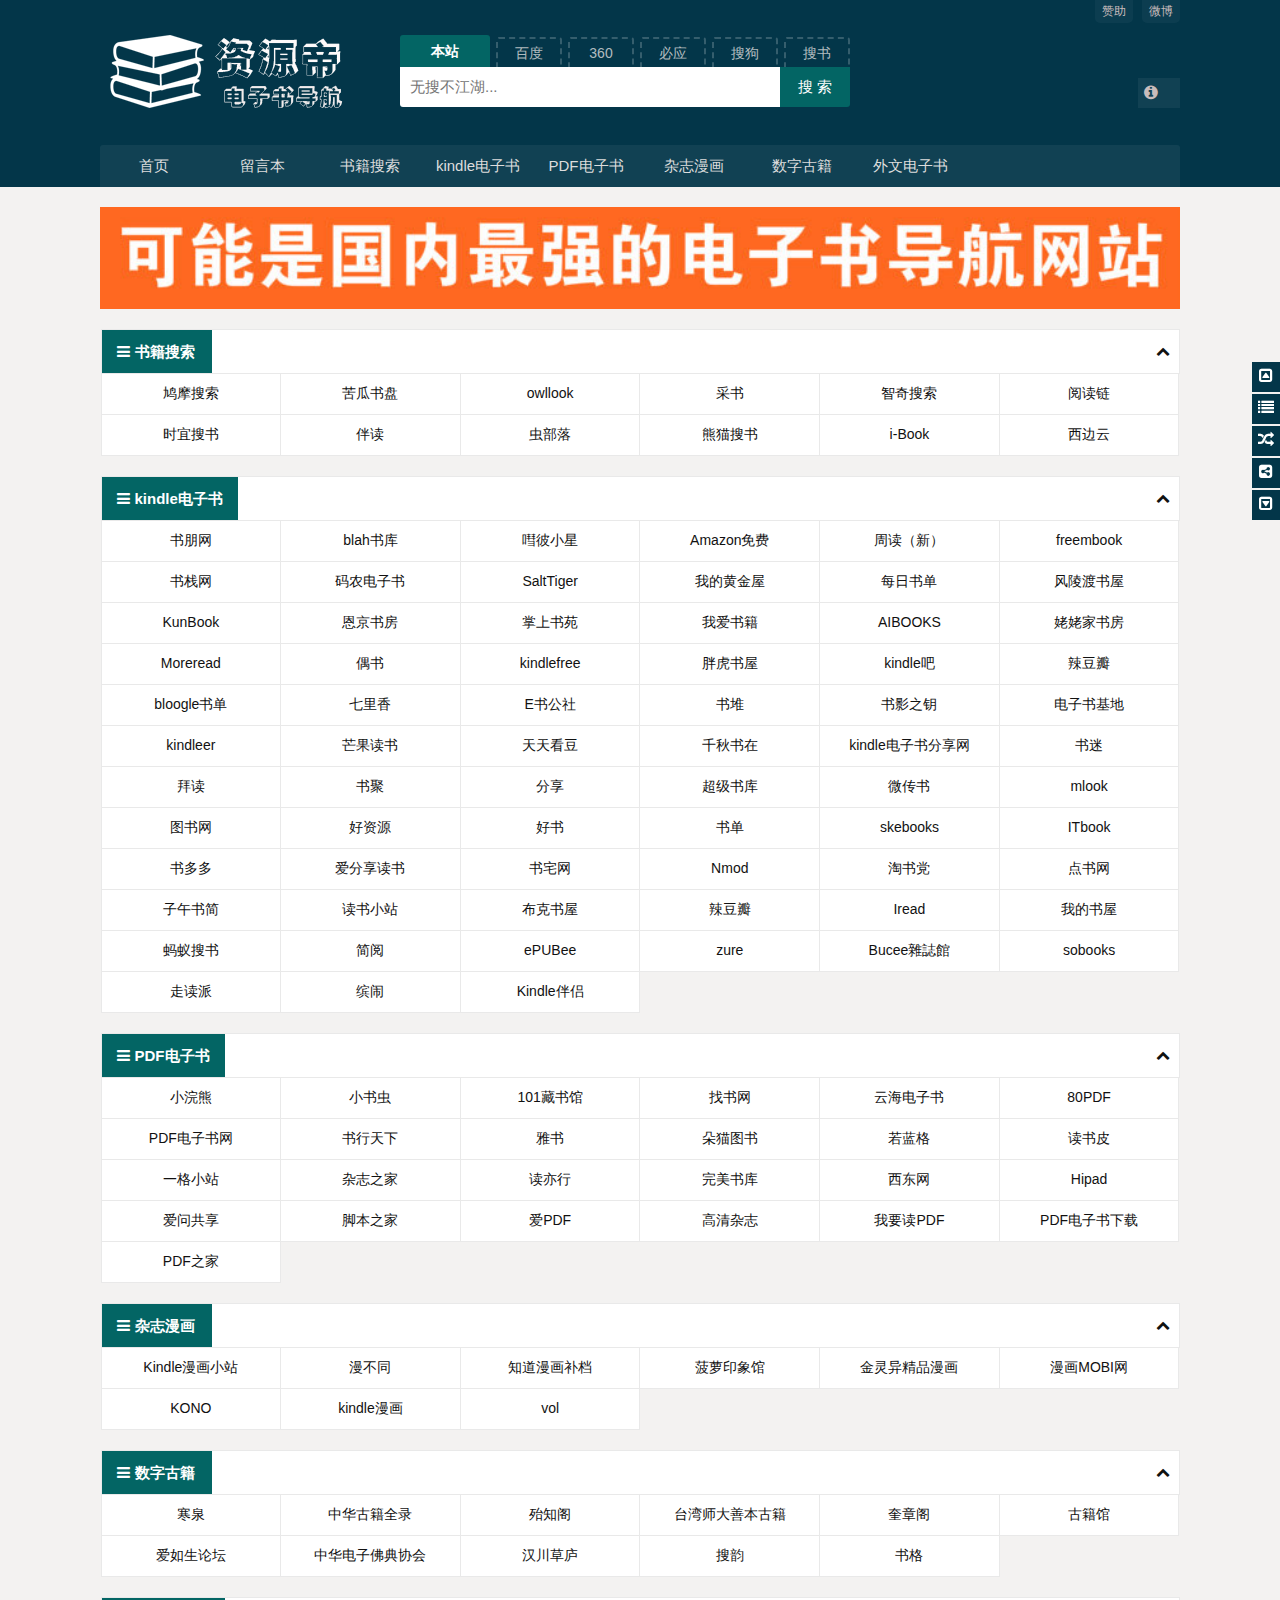
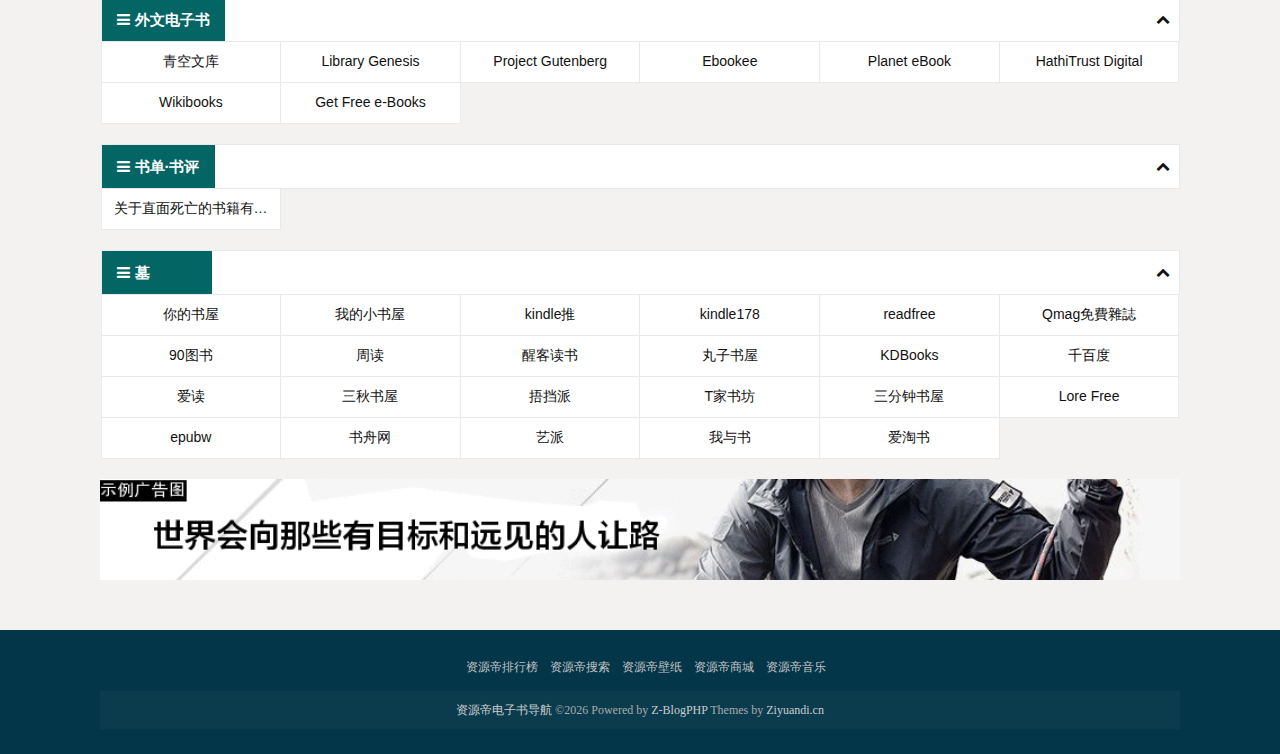
<file: BookSearchCollect/index.html>
<!DOCTYPE html>
<html lang="zh-Hans">
<head>
	<meta http-equiv="Content-Type" content="text/html;charset=utf-8">
	<meta http-equiv="Content-Language" content="zh-CN">
	<meta name="viewport" content="width=device-width,initial-scale=1,maximum-scale=1">
	<title>资源帝电子书导航_在这里发现更多好书...</title>
	<meta name="Keywords" content="电子书,kindle电子书,找书,搜书,文档搜索,开源电子书,免费电子书">
	<meta name="description" content="在这里发现更多好书...">
	<link rel="stylesheet" rev="stylesheet" href="static/css/main.css" type="text/css">
	<link rel="stylesheet" href="static/css/font-awesome.min.css" type="text/css">
	<script src="static/js/jquery-1.8.3.min.js" type="text/javascript"></script>
	<script src="static/js/zblogphp.js" type="text/javascript"></script>
	<script src="static/js/c_html_js_add.js" type="text/javascript"></script>
<link href="static/css/uptop.css" rel="stylesheet" type="text/css" />

	<link rel="alternate" type="application/rss+xml" href="http://shu.ziyuandi.cn/feed.php" title="资源帝电子书导航">
	<style type="text/css">
	body{background:#F3F2F1}
	.ascbg,#top-box .serch-box .btns button.ascbg,.fixside>ul>li>a:hover,.pager a:hover,.pager>span{background:#036564;}
	.pager a:hover,.pager>span{border-color:#036564;}
	#top-box,#footer,.list-box .item li.cu a,.fixside li a{background:#033649}
	.list-box .item li.cu div{border-color:#033649;}
	.list-box .item li,.relist-box li{width:16.66666667%;}
	/* 隐藏主导航 */
/* .main-nav{display:none;} */
/* 隐藏手机端通栏广告 */
/* @media only screen and (max-width:480px){.wvshow{display:none;}} */
	</style>
</head>
<body>
    <div id="top-box">
        <div class="header wrap clearfix">
            <div class="logo"><a href="http://shu.ziyuandi.cn/" title="资源帝电子书导航"><img src="static/picture/202004131586788215863243.png" /></a></div>
	            <div class="serch-box">
                <div class="btns">
                    <button type="button" data-url="http://shu.ziyuandi.cn/search.php?q=" class="ascbg">本站</button>
                    <button type="button" data-url="https://www.baidu.com/s?tn=none&wd=">百度</button>
                    <button type="button" data-url="https://www.so.com/s?ls=none&q=">360</button>
                    <button type="button" data-url="https://cn.bing.com/search?from=none&q=">必应</button>
                    <button type="button" data-url="https://www.sogou.com/sogou?pid=none&query=">搜狗</button>
                    <button type="button" data-url="https://shuayouxi.cn/?s=">搜书</button>
                </div>
                <input type="text" placeholder="无搜不江湖..." id="serchwd" baiduSug="2" class="sint"><input type="button" value="搜 索" class="sbtn ascbg">
            </div>
	            <div class="header_rt">
                <div class="rtdiy"><a href="#">赞助</a><a href="#">微博</a></div>
                <div class="ftip"><span id="sitenav_from"></span><span id="j_date"></span></div>
                <div class="htt">
                	<div class="ico"><i class="fa fa-info-circle"></i></div>
	                <ul>
					                </ul>
                </div>
            </div>
            <div class="main-nav">
				<ul>
					<li class="navbar-item"><a href="http://shu.ziyuandi.cn/" title="">首页</a></li><li class="navbar-item"><a href="http://shu.ziyuandi.cn/2.html" title="">留言本</a></li><li class="navbar-item"><a href="http://shu.ziyuandi.cn/category-3.html" title="">书籍搜索</a></li><li class="navbar-item"><a href="http://shu.ziyuandi.cn/category-4.html" title="">kindle电子书</a></li><li class="navbar-item"><a href="http://shu.ziyuandi.cn/category-5.html" title="">PDF电子书</a></li><li class="navbar-item"><a href="http://shu.ziyuandi.cn/category-6.html" title="">杂志漫画</a></li><li class="navbar-item"><a href="http://shu.ziyuandi.cn/category-7.html" title="">数字古籍</a></li><li class="navbar-item"><a href="http://shu.ziyuandi.cn/category-8.html" title="">外文电子书</a></li>				</ul>
            </div>
		    		    <span class="sn_navico">fa-star|fa-star|fa-star</span>
		            </div>
    </div>    
                <div class="wvshow wrap">
        <a href="http://shu.ziyuandi.cn/" target="_blank"><img src="static/picture/64a30894gy1gf9hoyvolqj20nm028q50.jpg" width="1080" /></a>
    </div>
            <span class="sn_cmstii">fa-bars|fa-bars|fa-bars|fa-bars|fa-bars|fa-bars|fa-bars|fa-bars</span>
        <div class="index-content wrap">
            
     
        <div class="list-box list-index">
            <div class="hat">
                <h3 class="ti ascbg"><i class="fa fa-bars"></i><a href="http://shu.ziyuandi.cn/category-3.html" title="更多书籍搜索内容">书籍搜索</a></h3>
                <ul>
                </ul>
                <a href="javascript:;" class="arr"><i class="fa fa-chevron-up"></i></a>
            </div>
            <div class="item">
                <ul class="clearfix">
                                                                                            <li><a href="http://shu.ziyuandi.cn/post/17.html" onclick="javascript:SN_Go(String.fromCharCode(104,116,116,112,115,58,47,47,119,119,119,46,106,105,117,109,111,100,105,97,114,121,46,99,111,109,47))" target="_blank">鸠摩搜索</a><div>最好的电子书搜索引型</div></li>
                                                                        <li><a href="http://shu.ziyuandi.cn/post/16.html" onclick="javascript:SN_Go(String.fromCharCode(104,116,116,112,115,58,47,47,107,103,98,111,111,107,46,99,111,109,47))" target="_blank">​苦瓜书盘</a><div>6寸pdf及mobi格式电子书</div></li>
                                                                        <li><a href="http://shu.ziyuandi.cn/post/15.html" onclick="javascript:SN_Go(String.fromCharCode(104,116,116,112,115,58,47,47,119,119,119,46,111,119,108,108,111,111,107,46,110,101,116,47))" target="_blank">​owllook</a><div>小说搜索引擎</div></li>
                                                                        <li><a href="http://shu.ziyuandi.cn/post/14.html" onclick="javascript:SN_Go(String.fromCharCode(104,116,116,112,58,47,47,101,98,111,111,107,46,110,97,109,101,47))" target="_blank">采书</a><div>为用户提供kindle电子书的搜索服务。</div></li>
                                                                        <li><a href="http://shu.ziyuandi.cn/post/13.html" onclick="javascript:SN_Go(String.fromCharCode(104,116,116,112,115,58,47,47,119,119,119,46,122,113,98,111,111,107,46,116,111,112,47))" target="_blank">智奇搜索</a><div>电子书搜索引擎</div></li>
                                                                        <li><a href="http://shu.ziyuandi.cn/post/12.html" onclick="javascript:SN_Go(String.fromCharCode(104,116,116,112,115,58,47,47,119,119,119,46,121,117,101,100,117,46,112,114,111))" target="_blank">阅读链</a><div>电子书搜索下载站</div></li>
                                                                        <li><a href="http://shu.ziyuandi.cn/post/11.html" onclick="javascript:SN_Go(String.fromCharCode(104,116,116,112,58,47,47,119,119,119,46,115,104,105,121,105,100,105,97,114,121,46,99,111,109,47))" target="_blank">时宜搜书</a><div>超好用的电子书搜索引擎</div></li>
                                                                        <li><a href="http://shu.ziyuandi.cn/post/10.html" onclick="javascript:SN_Go(String.fromCharCode(104,116,116,112,115,58,47,47,119,119,119,46,98,97,110,100,117,98,111,111,107,46,99,111,109,47))" target="_blank">伴读</a><div>小清新电子书搜索引擎</div></li>
                                                                        <li><a href="http://shu.ziyuandi.cn/post/9.html" onclick="javascript:SN_Go(String.fromCharCode(104,116,116,112,115,58,47,47,101,98,111,111,107,46,99,104,111,110,103,98,117,108,117,111,46,99,111,109,47))" target="_blank">虫部落</a><div>集合了多个电子书搜索引擎</div></li>
                                                                        <li><a href="http://shu.ziyuandi.cn/post/8.html" onclick="javascript:SN_Go(String.fromCharCode(104,116,116,112,115,58,47,47,101,98,111,111,107,46,104,117,122,101,114,117,105,46,99,111,109,47,35,47))" target="_blank">熊猫搜书</a><div>主要是搜索网盘，无效来源多</div></li>
                                                                        <li><a href="http://shu.ziyuandi.cn/post/7.html" onclick="javascript:SN_Go(String.fromCharCode(104,116,116,112,115,58,47,47,98,111,111,107,46,116,115,116,114,115,46,109,101,47))" target="_blank">i-Book</a><div>好用的电子书搜索引擎</div></li>
                                                                        <li><a href="http://shu.ziyuandi.cn/post/6.html" onclick="javascript:SN_Go(String.fromCharCode(104,116,116,112,58,47,47,120,105,98,105,97,110,121,117,110,46,99,111,109,47,98,111,111,107,47))" target="_blank">西边云</a><div>不只是图书搜索</div></li>
                                        </ul>
            </div>
        </div>
     
        <div class="list-box list-index">
            <div class="hat">
                <h3 class="ti ascbg"><i class="fa fa-bars"></i><a href="http://shu.ziyuandi.cn/category-4.html" title="更多kindle电子书内容">kindle电子书</a></h3>
                <ul>
                </ul>
                <a href="javascript:;" class="arr"><i class="fa fa-chevron-up"></i></a>
            </div>
            <div class="item">
                <ul class="clearfix">
                                                                                            <li><a href="http://shu.ziyuandi.cn/post/149.html" onclick="javascript:SN_Go(String.fromCharCode(104,116,116,112,115,58,47,47,119,119,119,46,105,115,104,117,112,101,110,103,46,99,111,109,47))" target="_blank">书朋网</a><div>新站，书量不多</div></li>
                                                                        <li><a href="http://shu.ziyuandi.cn/post/148.html" onclick="javascript:SN_Go(String.fromCharCode(104,116,116,112,115,58,47,47,98,108,97,104,46,109,101,47))" target="_blank">blah书库</a><div>很有意思的小站</div></li>
                                                                        <li><a href="http://shu.ziyuandi.cn/post/147.html" onclick="javascript:SN_Go(String.fromCharCode(104,116,116,112,115,58,47,47,119,119,119,46,104,117,105,98,105,120,120,46,99,111,109,47))" target="_blank">嘒彼小星</a><div>之前的丸子书屋</div></li>
                                                                        <li><a href="http://shu.ziyuandi.cn/post/145.html" onclick="javascript:SN_Go(String.fromCharCode(104,116,116,112,115,58,47,47,119,119,119,46,97,109,97,122,111,110,46,99,110,47,75,105,110,100,108,101,37,67,51,37,65,53,37,67,50,37,56,53,37,67,50,37,56,68,37,67,51,37,65,56,37,67,50,37,66,52,37,67,50,37,66,57,37,67,51,37,65,55,37,67,50,37,57,52,37,67,50,37,66,53,37,67,51,37,65,53,37,67,50,37,65,68,37,67,50,37,57,48,37,67,51,37,65,52,37,67,50,37,66,57,37,67,50,37,65,54,47,98,47,114,101,102,61,115,97,95,109,101,110,117,95,107,105,110,100,108,101,95,108,51,95,98,49,49,54,49,55,53,48,55,49,63,105,101,61,85,84,70,56,38,110,111,100,101,61,49,49,54,49,55,53,48,55,49))" target="_blank">Amazon免费</a><div>亚马逊官方免费电子书</div></li>
                                                                        <li><a href="http://shu.ziyuandi.cn/post/143.html" onclick="javascript:SN_Go(String.fromCharCode(104,116,116,112,58,47,47,119,119,119,46,110,101,119,105,114,101,97,100,119,101,101,107,46,99,111,109,47))" target="_blank">周读（新）</a><div>周读得新站，需邀请码注册</div></li>
                                                                        <li><a href="http://shu.ziyuandi.cn/post/142.html" onclick="javascript:SN_Go(String.fromCharCode(104,116,116,112,115,58,47,47,102,114,101,101,109,98,111,111,107,46,99,111,109,47))" target="_blank">freembook</a><div>中、英、日、意、法十多万本图书免费下载</div></li>
                                                                        <li><a href="http://shu.ziyuandi.cn/post/141.html" onclick="javascript:SN_Go(String.fromCharCode(104,116,116,112,115,58,47,47,119,119,119,46,98,111,111,107,115,116,97,99,107,46,99,110,47))" target="_blank">书栈网</a><div>一个开源IT类书籍和文档分享站点</div></li>
                                                                        <li><a href="http://shu.ziyuandi.cn/post/140.html" onclick="javascript:SN_Go(String.fromCharCode(104,116,116,112,115,58,47,47,98,111,111,107,46,109,122,104,46,114,101,110,47))" target="_blank">码农电子书</a><div>计算机类电子书网站，书不多</div></li>
                                                                        <li><a href="http://shu.ziyuandi.cn/post/139.html" onclick="javascript:SN_Go(String.fromCharCode(104,116,116,112,115,58,47,47,115,97,108,116,116,105,103,101,114,46,99,111,109,47))" target="_blank">SaltTiger</a><div>每天一本编程书</div></li>
                                                                        <li><a href="http://shu.ziyuandi.cn/post/138.html" onclick="javascript:SN_Go(String.fromCharCode(104,116,116,112,58,47,47,103,111,108,100,114,111,111,109,46,116,111,112,47,98,111,111,107,47))" target="_blank">我的黄金屋</a><div>需注册才能下载</div></li>
                                                                        <li><a href="http://shu.ziyuandi.cn/post/137.html" onclick="javascript:SN_Go(String.fromCharCode(104,116,116,112,115,58,47,47,115,104,117,100,97,110,46,118,105,112,47,63,98,116,119,97,102,61,53,57,48,52,52,48,49,53))" target="_blank">每日书单</a><div>还有一部分英文原版电子书</div></li>
                                                                        <li><a href="http://shu.ziyuandi.cn/post/136.html" onclick="javascript:SN_Go(String.fromCharCode(104,116,116,112,58,47,47,119,119,119,46,101,121,98,111,111,107,46,99,111,109,47))" target="_blank">风陵渡书屋</a><div>新站</div></li>
                                                                        <li><a href="http://shu.ziyuandi.cn/post/135.html" onclick="javascript:SN_Go(String.fromCharCode(104,116,116,112,115,58,47,47,119,119,119,46,107,117,110,98,111,111,107,46,99,111,109,47))" target="_blank">KunBook</a><div>可以下载、可推送电子书</div></li>
                                                                        <li><a href="http://shu.ziyuandi.cn/post/132.html" onclick="javascript:SN_Go(String.fromCharCode(104,116,116,112,115,58,47,47,119,119,119,46,101,110,106,105,110,103,46,99,111,109,47))" target="_blank">恩京书房</a><div>界面非常好，提供多种格式下载</div></li>
                                                                        <li><a href="http://shu.ziyuandi.cn/post/131.html" onclick="javascript:SN_Go(String.fromCharCode(104,116,116,112,115,58,47,47,119,119,119,46,115,111,101,112,117,98,46,99,111,109,47))" target="_blank">掌上书苑</a><div>需注册</div></li>
                                                                        <li><a href="http://shu.ziyuandi.cn/post/130.html" onclick="javascript:SN_Go(String.fromCharCode(104,116,116,112,58,47,47,119,119,119,46,53,50,98,111,111,107,46,109,101,47))" target="_blank">我爱书籍</a><div>分类较简单</div></li>
                                                                        <li><a href="http://shu.ziyuandi.cn/post/129.html" onclick="javascript:SN_Go(String.fromCharCode(104,116,116,112,115,58,47,47,97,105,98,111,111,107,115,46,99,108,117,98,47))" target="_blank">AIBOOKS</a><div>需关注微信公众号获取提取码</div></li>
                                                                        <li><a href="http://shu.ziyuandi.cn/post/128.html" onclick="javascript:SN_Go(String.fromCharCode(104,116,116,112,58,47,47,119,119,119,46,108,97,111,108,97,111,101,98,111,111,107,46,99,111,109,47))" target="_blank">姥姥家书房</a><div>书很少</div></li>
                                                                        <li><a href="http://shu.ziyuandi.cn/post/127.html" onclick="javascript:SN_Go(String.fromCharCode(104,116,116,112,58,47,47,109,111,114,101,114,101,97,100,46,109,101,47))" target="_blank">Moreread</a><div>数不多，需注册，可推送</div></li>
                                                                        <li><a href="http://shu.ziyuandi.cn/post/126.html" onclick="javascript:SN_Go(String.fromCharCode(104,116,116,112,115,58,47,47,111,98,111,111,107,46,99,99,47))" target="_blank">偶书</a><div>很用心的小站，书单不错</div></li>
                                                                        <li><a href="http://shu.ziyuandi.cn/post/124.html" onclick="javascript:SN_Go(String.fromCharCode(104,116,116,112,58,47,47,119,119,119,46,107,105,110,100,108,101,102,114,101,101,46,99,110,47))" target="_blank">kindlefree</a><div>不提供下载，注册后推送</div></li>
                                                                        <li><a href="http://shu.ziyuandi.cn/post/123.html" onclick="javascript:SN_Go(String.fromCharCode(104,116,116,112,58,47,47,112,97,110,103,104,117,98,111,111,107,46,99,110,47))" target="_blank">胖虎书屋</a><div>界面非常清新，无需注册直接下载的kindle站</div></li>
                                                                        <li><a href="http://shu.ziyuandi.cn/post/122.html" onclick="javascript:SN_Go(String.fromCharCode(104,116,116,112,115,58,47,47,119,119,119,46,107,105,110,100,108,101,56,46,99,99,47))" target="_blank">kindle吧</a><div>资源丰富，界面干净的kindle电子书下载站</div></li>
                                                                        <li><a href="http://shu.ziyuandi.cn/post/121.html" onclick="javascript:SN_Go(String.fromCharCode(104,116,116,112,58,47,47,108,97,100,111,117,98,97,110,46,99,111,109,47))" target="_blank">辣豆瓣</a><div>界面友好，有书单书摘</div></li>
                                                                        <li><a href="http://shu.ziyuandi.cn/post/120.html" onclick="javascript:SN_Go(String.fromCharCode(104,116,116,112,115,58,47,47,98,108,111,111,103,108,101,46,116,111,112,47))" target="_blank">bloogle书单</a><div>书不多，但可以免费下</div></li>
                                                                        <li><a href="http://shu.ziyuandi.cn/post/119.html" onclick="javascript:SN_Go(String.fromCharCode(104,116,116,112,58,47,47,108,120,113,110,115,121,115,46,99,111,109,47,112,100,102,47))" target="_blank">七里香</a><div>数不多，可在线阅读</div></li>
                                                                        <li><a href="http://shu.ziyuandi.cn/post/118.html" onclick="javascript:SN_Go(String.fromCharCode(104,116,116,112,58,47,47,49,101,98,111,111,107,46,115,116,111,114,101,47))" target="_blank">E书公社</a><div>书不多</div></li>
                                                                        <li><a href="http://shu.ziyuandi.cn/post/116.html" onclick="javascript:SN_Go(String.fromCharCode(104,116,116,112,58,47,47,119,119,119,46,119,101,114,101,98,111,111,107,46,99,111,109,47))" target="_blank">书堆</a><div>书不算太多</div></li>
                                                                        <li><a href="http://shu.ziyuandi.cn/post/115.html" onclick="javascript:SN_Go(String.fromCharCode(104,116,116,112,58,47,47,98,101,108,105,101,102,114,101,101,46,99,111,109,47))" target="_blank">书影之钥</a><div>电子书和电影都有</div></li>
                                                                        <li><a href="http://shu.ziyuandi.cn/post/114.html" onclick="javascript:SN_Go(String.fromCharCode(104,116,116,112,58,47,47,119,119,119,46,100,122,115,46,115,111,47))" target="_blank">电子书基地</a><div>需注册</div></li>
                                                                        <li><a href="http://shu.ziyuandi.cn/post/113.html" onclick="javascript:SN_Go(String.fromCharCode(104,116,116,112,115,58,47,47,107,105,110,100,108,101,101,114,46,99,111,109,47))" target="_blank">kindleer</a><div>超过一万本电子书</div></li>
                                                                        <li><a href="http://shu.ziyuandi.cn/post/112.html" onclick="javascript:SN_Go(String.fromCharCode(104,116,116,112,58,47,47,100,105,117,109,120,46,99,111,109,47))" target="_blank">芒果读书</a><div>精校电子书，需注册</div></li>
                                                                        <li><a href="http://shu.ziyuandi.cn/post/111.html" onclick="javascript:SN_Go(String.fromCharCode(104,116,116,112,58,47,47,119,119,119,46,107,105,110,100,108,101,51,54,53,46,99,111,109,47))" target="_blank">天天看豆</a><div>有电子书、有杂志，需注册</div></li>
                                                                        <li><a href="http://shu.ziyuandi.cn/post/110.html" onclick="javascript:SN_Go(String.fromCharCode(104,116,116,112,115,58,47,47,119,119,119,46,113,113,115,122,122,46,99,111,109,47))" target="_blank">千秋书在</a><div>游客可免费下载</div></li>
                                                                        <li><a href="http://shu.ziyuandi.cn/post/109.html" onclick="javascript:SN_Go(String.fromCharCode(104,116,116,112,115,58,47,47,98,111,111,107,46,53,49,114,101,97,100,46,115,105,116,101,47))" target="_blank">kindle电子书分享网</a><div>超6万本电子书</div></li>
                                                                        <li><a href="http://shu.ziyuandi.cn/post/108.html" onclick="javascript:SN_Go(String.fromCharCode(104,116,116,112,115,58,47,47,119,119,119,46,98,111,111,107,98,111,111,107,46,109,101,47))" target="_blank">书迷</a><div>需注册</div></li>
                                                                        <li><a href="http://shu.ziyuandi.cn/post/107.html" onclick="javascript:SN_Go(String.fromCharCode(104,116,116,112,58,47,47,111,114,122,98,111,111,107,46,99,111,109,47))" target="_blank">拜读</a><div>需注册付费</div></li>
                                                                        <li><a href="http://shu.ziyuandi.cn/post/106.html" onclick="javascript:SN_Go(String.fromCharCode(104,116,116,112,58,47,47,101,98,111,111,107,103,46,99,111,109,47))" target="_blank">书聚</a><div>需付费</div></li>
                                                                        <li><a href="http://shu.ziyuandi.cn/post/105.html" onclick="javascript:SN_Go(String.fromCharCode(104,116,116,112,58,47,47,119,119,119,46,115,104,97,114,101,50,117,117,46,99,111,109,47))" target="_blank">分享</a><div>书籍数量不小</div></li>
                                                                        <li><a href="http://shu.ziyuandi.cn/post/104.html" onclick="javascript:SN_Go(String.fromCharCode(104,116,116,112,115,58,47,47,115,104,117,97,121,111,117,120,105,46,99,110,47))" target="_blank">超级书库</a><div>整体质量不错，有个留言求书很有特色</div></li>
                                                                        <li><a href="http://shu.ziyuandi.cn/post/103.html" onclick="javascript:SN_Go(String.fromCharCode(104,116,116,112,58,47,47,119,119,119,46,118,122,104,117,97,110,98,97,46,99,111,109,47))" target="_blank">微传书</a><div>新站，书较少</div></li>
                                                                        <li><a href="http://shu.ziyuandi.cn/post/102.html" onclick="javascript:SN_Go(String.fromCharCode(104,116,116,112,115,58,47,47,119,119,119,46,109,108,111,111,107,46,109,111,98,105,47,109,101,109,98,101,114,47,108,111,103,105,110))" target="_blank">mlook</a><div>精校电子书，可惜已停止新用户注册</div></li>
                                                                        <li><a href="http://shu.ziyuandi.cn/post/101.html" onclick="javascript:SN_Go(String.fromCharCode(104,116,116,112,58,47,47,119,119,119,46,122,105,108,105,97,111,104,46,99,111,109,47))" target="_blank">图书网</a><div>资源尚可</div></li>
                                                                        <li><a href="http://shu.ziyuandi.cn/post/100.html" onclick="javascript:SN_Go(String.fromCharCode(104,116,116,112,58,47,47,119,119,119,46,108,105,110,103,111,99,110,46,99,111,109,47))" target="_blank">好资源</a><div>有书有电影有音乐分享</div></li>
                                                                        <li><a href="http://shu.ziyuandi.cn/post/99.html" onclick="javascript:SN_Go(String.fromCharCode(104,116,116,112,115,58,47,47,104,97,111,98,111,111,107,46,111,114,103,47))" target="_blank">好书</a><div>需付费</div></li>
                                                                        <li><a href="http://shu.ziyuandi.cn/post/98.html" onclick="javascript:SN_Go(String.fromCharCode(104,116,116,112,115,58,47,47,101,98,111,111,107,108,105,115,116,46,109,111,98,105,47))" target="_blank">书单</a><div>需关注微信公众号才能下载</div></li>
                                                                        <li><a href="http://shu.ziyuandi.cn/post/97.html" onclick="javascript:SN_Go(String.fromCharCode(104,116,116,112,115,58,47,47,115,107,101,98,111,111,107,115,46,99,111,109,47))" target="_blank">skebooks</a><div>需注册，签到送下载次数</div></li>
                                                                        <li><a href="http://shu.ziyuandi.cn/post/96.html" onclick="javascript:SN_Go(String.fromCharCode(104,116,116,112,58,47,47,119,119,119,46,105,116,98,111,111,107,46,116,111,112,47))" target="_blank">ITbook</a><div>精品计算机类电子书分享</div></li>
                                                                        <li><a href="http://shu.ziyuandi.cn/post/95.html" onclick="javascript:SN_Go(String.fromCharCode(104,116,116,112,115,58,47,47,98,111,111,107,115,100,117,111,46,99,111,109,47))" target="_blank">书多多</a><div>需注册付费下载</div></li>
                                                                        <li><a href="http://shu.ziyuandi.cn/post/94.html" onclick="javascript:SN_Go(String.fromCharCode(104,116,116,112,58,47,47,119,119,119,46,105,115,104,97,114,101,114,101,97,100,46,99,111,109,47,105,110,100,101,120,46,104,116,109))" target="_blank">爱分享读书</a><div>需注册</div></li>
                                                                        <li><a href="http://shu.ziyuandi.cn/post/93.html" onclick="javascript:SN_Go(String.fromCharCode(104,116,116,112,115,58,47,47,98,111,111,107,122,104,97,105,46,99,111,109,47))" target="_blank">书宅网</a><div>新站，量不大，而且有一阵子没更新</div></li>
                                                                        <li><a href="http://shu.ziyuandi.cn/post/92.html" onclick="javascript:SN_Go(String.fromCharCode(104,116,116,112,115,58,47,47,119,119,119,46,110,109,111,100,46,110,101,116,47))" target="_blank">Nmod</a><div>书不多，但好在质量不错</div></li>
                                                                        <li><a href="http://shu.ziyuandi.cn/post/91.html" onclick="javascript:SN_Go(String.fromCharCode(104,116,116,112,115,58,47,47,119,119,119,46,116,97,111,115,104,117,100,97,110,103,46,99,111,109,47))" target="_blank">​淘书党</a><div>大部分书需关注微信公众号后才能下载，而且还得看站长时间</div></li>
                                                                        <li><a href="http://shu.ziyuandi.cn/post/90.html" onclick="javascript:SN_Go(String.fromCharCode(104,116,116,112,58,47,47,119,119,119,46,103,101,122,104,111,110,103,115,104,117,46,99,111,109,47,102,111,114,117,109,46,112,104,112))" target="_blank">点书网</a><div>需注册登录，免费下载次数有限</div></li>
                                                                        <li><a href="http://shu.ziyuandi.cn/post/89.html" onclick="javascript:SN_Go(String.fromCharCode(104,116,116,112,115,58,47,47,53,107,105,110,100,108,101,46,99,111,109,47))" target="_blank">子午书简</a><div>不知道是不是子午书简复活，还不错</div></li>
                                                                        <li><a href="http://shu.ziyuandi.cn/post/88.html" onclick="javascript:SN_Go(String.fromCharCode(104,116,116,112,115,58,47,47,105,98,111,111,107,115,46,111,114,103,46,99,110,47))" target="_blank">读书小站</a><div>确实是小站，更新较慢</div></li>
                                                                        <li><a href="http://shu.ziyuandi.cn/post/87.html" onclick="javascript:SN_Go(String.fromCharCode(104,116,116,112,115,58,47,47,119,119,119,46,98,117,107,101,98,111,111,107,46,99,110,47))" target="_blank">​布克书屋</a><div>2019年新站，书量一般，体验一般</div></li>
                                                                        <li><a href="http://shu.ziyuandi.cn/post/86.html" onclick="javascript:SN_Go(String.fromCharCode(104,116,116,112,58,47,47,108,97,100,111,117,98,97,110,46,99,111,109,47))" target="_blank">辣豆瓣</a><div>每本书读提供了豆瓣评分，需关注网站微信公众号获取密码下载</div></li>
                                                                        <li><a href="http://shu.ziyuandi.cn/post/85.html" onclick="javascript:SN_Go(String.fromCharCode(104,116,116,112,58,47,47,119,119,119,46,105,114,101,97,100,46,99,102,47))" target="_blank">Iread</a><div>免费用户一天可下载三本</div></li>
                                                                        <li><a href="http://shu.ziyuandi.cn/post/82.html" onclick="javascript:SN_Go(String.fromCharCode(104,116,116,112,58,47,47,119,119,119,46,119,111,100,101,53,46,99,111,109,47))" target="_blank">我的书屋</a><div>是继万读kindle10000，kindle人等关闭后成立的kindle电子书下载网站</div></li>
                                                                        <li><a href="http://shu.ziyuandi.cn/post/80.html" onclick="javascript:SN_Go(String.fromCharCode(104,116,116,112,58,47,47,98,111,111,107,46,109,121,98,97,110,115,104,117,46,119,105,110,47))" target="_blank">蚂蚁搜书</a><div>需关注微信获取邀请码</div></li>
                                                                        <li><a href="http://shu.ziyuandi.cn/post/79.html" onclick="javascript:SN_Go(String.fromCharCode(104,116,116,112,58,47,47,106,105,97,110,121,117,101,46,112,114,111,47))" target="_blank">简阅</a><div>注册才能下载</div></li>
                                                                        <li><a href="http://shu.ziyuandi.cn/post/78.html" onclick="javascript:SN_Go(String.fromCharCode(104,116,116,112,58,47,47,99,110,46,101,112,117,98,101,101,46,99,111,109,47,98,111,111,107,115,47))" target="_blank">ePUBee</a><div>超10万本电子书</div></li>
                                                                        <li><a href="http://shu.ziyuandi.cn/post/76.html" onclick="javascript:SN_Go(String.fromCharCode(104,116,116,112,115,58,47,47,122,117,114,101,46,102,117,110,47))" target="_blank">zure</a><div>需注册，还不错</div></li>
                                                                        <li><a href="http://shu.ziyuandi.cn/post/74.html" onclick="javascript:SN_Go(String.fromCharCode(104,116,116,112,58,47,47,119,119,119,46,102,114,101,101,108,105,97,110,46,99,111,109,47))" target="_blank">Bucee雜誌館</a><div>繁简体中文杂志</div></li>
                                                                        <li><a href="http://shu.ziyuandi.cn/post/73.html" onclick="javascript:SN_Go(String.fromCharCode(104,116,116,112,115,58,47,47,115,111,98,111,111,107,115,46,99,99,47))" target="_blank">sobooks</a><div>kind电子书社区</div></li>
                                                                        <li><a href="http://shu.ziyuandi.cn/post/72.html" onclick="javascript:SN_Go(String.fromCharCode(104,116,116,112,58,47,47,119,119,119,46,122,111,117,100,117,112,97,105,46,99,111,109,47))" target="_blank">走读派</a><div>kindle电子书瀑布流</div></li>
                                                                        <li><a href="http://shu.ziyuandi.cn/post/71.html" onclick="javascript:SN_Go(String.fromCharCode(104,116,116,112,58,47,47,119,119,119,46,98,105,110,110,97,111,46,99,111,109,47))" target="_blank">缤闹</a><div>kindle电子书论坛</div></li>
                                                                        <li><a href="http://shu.ziyuandi.cn/post/70.html" onclick="javascript:SN_Go(String.fromCharCode(104,116,116,112,115,58,47,47,98,111,111,107,102,101,114,101,46,99,111,109,47))" target="_blank"> Kindle伴侣</a><div>为净心阅读而生</div></li>
                                        </ul>
            </div>
        </div>
     
        <div class="list-box list-index">
            <div class="hat">
                <h3 class="ti ascbg"><i class="fa fa-bars"></i><a href="http://shu.ziyuandi.cn/category-5.html" title="更多PDF电子书内容">PDF电子书</a></h3>
                <ul>
                </ul>
                <a href="javascript:;" class="arr"><i class="fa fa-chevron-up"></i></a>
            </div>
            <div class="item">
                <ul class="clearfix">
                                                                                            <li><a href="http://shu.ziyuandi.cn/post/69.html" onclick="javascript:SN_Go(String.fromCharCode(104,116,116,112,115,58,47,47,119,119,119,46,120,105,97,111,104,120,46,111,114,103,47,98,111,111,107))" target="_blank">小浣熊</a><div>书很久不更新了，不过还以其它资源</div></li>
                                                                        <li><a href="http://shu.ziyuandi.cn/post/68.html" onclick="javascript:SN_Go(String.fromCharCode(104,116,116,112,115,58,47,47,119,119,119,46,119,113,49,46,110,101,116,47))" target="_blank">小书虫</a><div>需付费</div></li>
                                                                        <li><a href="http://shu.ziyuandi.cn/post/67.html" onclick="javascript:SN_Go(String.fromCharCode(104,116,116,112,58,47,47,119,119,119,46,49,48,49,118,118,46,99,111,109,47))" target="_blank">101藏书馆</a><div>书多而杂，更新慢</div></li>
                                                                        <li><a href="http://shu.ziyuandi.cn/post/66.html" onclick="javascript:SN_Go(String.fromCharCode(104,116,116,112,58,47,47,119,119,119,46,102,105,110,100,115,104,117,46,110,101,116,47))" target="_blank">找书网</a><div>书比较多，但体验一般</div></li>
                                                                        <li><a href="http://shu.ziyuandi.cn/post/65.html" onclick="javascript:SN_Go(String.fromCharCode(104,116,116,112,58,47,47,119,119,119,46,112,100,102,98,111,111,107,46,99,110,47))" target="_blank">云海电子书</a><div>广告多，不推荐</div></li>
                                                                        <li><a href="http://shu.ziyuandi.cn/post/64.html" onclick="javascript:SN_Go(String.fromCharCode(104,116,116,112,58,47,47,119,119,119,46,56,48,112,100,102,46,99,111,109,47))" target="_blank">80PDF</a><div>书不多</div></li>
                                                                        <li><a href="http://shu.ziyuandi.cn/post/63.html" onclick="javascript:SN_Go(String.fromCharCode(104,116,116,112,115,58,47,47,119,119,119,46,120,103,118,53,46,99,111,109,47))" target="_blank">PDF电子书网</a><div>体验一般</div></li>
                                                                        <li><a href="http://shu.ziyuandi.cn/post/62.html" onclick="javascript:SN_Go(String.fromCharCode(104,116,116,112,115,58,47,47,119,119,119,46,115,120,112,100,102,46,99,111,109,47))" target="_blank">书行天下</a><div>新站，无需注册</div></li>
                                                                        <li><a href="http://shu.ziyuandi.cn/post/61.html" onclick="javascript:SN_Go(String.fromCharCode(104,116,116,112,115,58,47,47,121,97,98,111,111,107,46,111,114,103,47))" target="_blank">雅书</a><div>专注PDF电子书</div></li>
                                                                        <li><a href="http://shu.ziyuandi.cn/post/60.html" onclick="javascript:SN_Go(String.fromCharCode(104,116,116,112,115,58,47,47,98,111,111,107,46,108,111,110,103,116,104,101,98,111,97,114,100,46,99,111,109,47))" target="_blank">朵猫图书</a><div>精品PDF电子书下载，数量不多</div></li>
                                                                        <li><a href="http://shu.ziyuandi.cn/post/59.html" onclick="javascript:SN_Go(String.fromCharCode(104,116,116,112,115,58,47,47,119,119,119,46,105,102,98,108,117,101,46,110,101,116,47))" target="_blank">若蓝格</a><div>PDF杂志，各类书刊分享</div></li>
                                                                        <li><a href="http://shu.ziyuandi.cn/post/58.html" onclick="javascript:SN_Go(String.fromCharCode(104,116,116,112,58,47,47,115,108,102,115,119,104,46,120,105,97,110,103,122,104,97,110,46,99,111,109,47))" target="_blank">读书皮</a><div>PDF电子书下载</div></li>
                                                                        <li><a href="http://shu.ziyuandi.cn/post/57.html" onclick="javascript:SN_Go(String.fromCharCode(104,116,116,112,115,58,47,47,121,105,103,101,112,108,117,115,46,116,111,112,47))" target="_blank">一格小站</a><div>外文原版电子期刊下载，有经济学人</div></li>
                                                                        <li><a href="http://shu.ziyuandi.cn/post/56.html" onclick="javascript:SN_Go(String.fromCharCode(104,116,116,112,58,47,47,119,119,119,46,122,97,122,104,105,53,46,99,111,109,47))" target="_blank">杂志之家</a><div>外文电子期刊合集下载，需付费</div></li>
                                                                        <li><a href="http://shu.ziyuandi.cn/post/55.html" onclick="javascript:SN_Go(String.fromCharCode(104,116,116,112,115,58,47,47,119,119,119,46,100,117,121,105,120,105,110,103,46,99,111,109,47))" target="_blank">读亦行</a><div>PDF电子期刊需付费</div></li>
                                                                        <li><a href="http://shu.ziyuandi.cn/post/54.html" onclick="javascript:SN_Go(String.fromCharCode(104,116,116,112,58,47,47,119,119,119,46,119,109,119,107,46,111,114,103,47,76,111,103,105,110,46,97,115,112,120))" target="_blank">完美书库</a><div>需注册</div></li>
                                                                        <li><a href="http://shu.ziyuandi.cn/post/53.html" onclick="javascript:SN_Go(String.fromCharCode(104,116,116,112,58,47,47,120,105,100,111,110,103,46,110,101,116,47))" target="_blank">西东网</a><div>教育类电子资料</div></li>
                                                                        <li><a href="http://shu.ziyuandi.cn/post/52.html" onclick="javascript:SN_Go(String.fromCharCode(104,116,116,112,58,47,47,119,119,119,46,104,105,45,112,100,97,46,99,111,109,47,102,111,114,117,109,47,102,111,114,117,109,100,105,115,112,108,97,121,46,112,104,112,63,102,105,100,61,53,57))" target="_blank">Hipad</a><div>六寸PDF下载 需注册</div></li>
                                                                        <li><a href="http://shu.ziyuandi.cn/post/51.html" onclick="javascript:SN_Go(String.fromCharCode(104,116,116,112,115,58,47,47,105,115,104,97,114,101,46,105,97,115,107,46,115,105,110,97,46,99,111,109,46,99,110,47))" target="_blank">爱问共享</a><div>浪旗下共享网站</div></li>
                                                                        <li><a href="http://shu.ziyuandi.cn/post/50.html" onclick="javascript:SN_Go(String.fromCharCode(104,116,116,112,115,58,47,47,119,119,119,46,106,98,53,49,46,110,101,116,47,98,111,111,107,115,47))" target="_blank">脚本之家</a><div>计算机类电子书</div></li>
                                                                        <li><a href="http://shu.ziyuandi.cn/post/49.html" onclick="javascript:SN_Go(String.fromCharCode(104,116,116,112,58,47,47,119,119,119,46,97,112,100,102,46,99,110,47))" target="_blank">爱PDF</a><div>PDF电子书下载站</div></li>
                                                                        <li><a href="http://shu.ziyuandi.cn/post/48.html" onclick="javascript:SN_Go(String.fromCharCode(104,116,116,112,58,47,47,103,113,122,122,119,46,99,111,109,47))" target="_blank">高清杂志</a><div>有很多小众杂志</div></li>
                                                                        <li><a href="http://shu.ziyuandi.cn/post/47.html" onclick="javascript:SN_Go(String.fromCharCode(104,116,116,112,58,47,47,119,119,119,46,53,49,100,117,112,100,102,46,99,111,109,47))" target="_blank">我要读PDF</a><div>一个PDF电子书下载论坛</div></li>
                                                                        <li><a href="http://shu.ziyuandi.cn/post/46.html" onclick="javascript:SN_Go(String.fromCharCode(104,116,116,112,58,47,47,119,119,119,46,97,110,121,115,97,102,101,114,46,99,111,109,47))" target="_blank">PDF电子书下载</a><div>不只有电子书</div></li>
                                                                        <li><a href="http://shu.ziyuandi.cn/post/45.html" onclick="javascript:SN_Go(String.fromCharCode(104,116,116,112,58,47,47,119,119,119,46,112,100,102,122,106,46,99,110,47))" target="_blank">PDF之家</a><div>PDF资源分享站</div></li>
                                        </ul>
            </div>
        </div>
     
        <div class="list-box list-index">
            <div class="hat">
                <h3 class="ti ascbg"><i class="fa fa-bars"></i><a href="http://shu.ziyuandi.cn/category-6.html" title="更多杂志漫画内容">杂志漫画</a></h3>
                <ul>
                </ul>
                <a href="javascript:;" class="arr"><i class="fa fa-chevron-up"></i></a>
            </div>
            <div class="item">
                <ul class="clearfix">
                                                                                            <li><a href="http://shu.ziyuandi.cn/post/44.html" onclick="javascript:SN_Go(String.fromCharCode(104,116,116,112,115,58,47,47,107,105,110,100,108,101,109,104,46,99,99,47))" target="_blank">Kindle漫画小站</a><div>需注册登录</div></li>
                                                                        <li><a href="http://shu.ziyuandi.cn/post/43.html" onclick="javascript:SN_Go(String.fromCharCode(104,116,116,112,58,47,47,119,119,119,46,109,97,110,98,117,116,111,110,103,46,99,111,109,47))" target="_blank">漫不同</a><div>高质量漫画下载，需注册</div></li>
                                                                        <li><a href="http://shu.ziyuandi.cn/post/42.html" onclick="javascript:SN_Go(String.fromCharCode(104,116,116,112,115,58,47,47,107,105,110,100,108,101,46,115,109,103,122,100,46,99,111,109,47))" target="_blank">知道漫画补档</a><div>漫画论坛，需注册</div></li>
                                                                        <li><a href="http://shu.ziyuandi.cn/post/41.html" onclick="javascript:SN_Go(String.fromCharCode(104,116,116,112,58,47,47,119,119,119,46,100,111,119,110,112,98,46,99,111,109,47))" target="_blank">菠萝印象馆</a><div>专注日系写真杂志漫画分享，需付费</div></li>
                                                                        <li><a href="http://shu.ziyuandi.cn/post/40.html" onclick="javascript:SN_Go(String.fromCharCode(104,116,116,112,58,47,47,119,119,119,46,106,105,110,102,111,112,97,105,46,99,111,109,47))" target="_blank">金灵异精品漫画</a><div>约有2000本漫画，还有一些电子书，需注册才能下载</div></li>
                                                                        <li><a href="http://shu.ziyuandi.cn/post/39.html" onclick="javascript:SN_Go(String.fromCharCode(104,116,116,112,58,47,47,119,119,119,46,109,97,110,104,117,97,109,111,98,105,46,99,111,109,47,102,111,114,117,109,46,112,104,112))" target="_blank">漫画MOBI网</a><div>不只是漫画，需付费</div></li>
                                                                        <li><a href="http://shu.ziyuandi.cn/post/38.html" onclick="javascript:SN_Go(String.fromCharCode(104,116,116,112,115,58,47,47,119,119,119,46,116,104,101,107,111,110,111,46,99,111,109,47))" target="_blank">KONO</a><div>300+ 款中外暢銷雜誌，可在线阅读</div></li>
                                                                        <li><a href="http://shu.ziyuandi.cn/post/37.html" onclick="javascript:SN_Go(String.fromCharCode(104,116,116,112,58,47,47,119,119,119,46,107,105,110,100,108,101,99,111,109,105,99,46,110,101,116,47))" target="_blank">kindle漫画</a><div>有几百本kindle漫画</div></li>
                                                                        <li><a href="http://shu.ziyuandi.cn/post/36.html" onclick="javascript:SN_Go(String.fromCharCode(104,116,116,112,58,47,47,118,111,108,46,109,111,101,47))" target="_blank">vol</a><div>kindle漫画下载站</div></li>
                                        </ul>
            </div>
        </div>
     
        <div class="list-box list-index">
            <div class="hat">
                <h3 class="ti ascbg"><i class="fa fa-bars"></i><a href="http://shu.ziyuandi.cn/category-7.html" title="更多数字古籍内容">数字古籍</a></h3>
                <ul>
                </ul>
                <a href="javascript:;" class="arr"><i class="fa fa-chevron-up"></i></a>
            </div>
            <div class="item">
                <ul class="clearfix">
                                                                                            <li><a href="http://shu.ziyuandi.cn/post/35.html" onclick="javascript:SN_Go(String.fromCharCode(104,116,116,112,58,47,47,115,107,113,115,46,108,105,98,46,110,116,110,117,46,101,100,117,46,116,119,47,100,114,97,103,111,110,47))" target="_blank">寒泉</a><div>古典文献全文检索资料库</div></li>
                                                                        <li><a href="http://shu.ziyuandi.cn/post/34.html" onclick="javascript:SN_Go(String.fromCharCode(104,116,116,112,58,47,47,103,117,106,105,46,97,114,116,120,46,99,110,47))" target="_blank">中华古籍全录</a><div>在线古籍阅读网站，需要注册登录才能阅读全文，优秀之处在于有在线笔记功能</div></li>
                                                                        <li><a href="http://shu.ziyuandi.cn/post/33.html" onclick="javascript:SN_Go(String.fromCharCode(104,116,116,112,58,47,47,119,119,119,46,100,97,105,122,104,105,103,101,46,111,114,103,47))" target="_blank">殆知阁</a><div>收录超过二十亿字的古籍，可在线浏览，亦可以原文搜索查询</div></li>
                                                                        <li><a href="http://shu.ziyuandi.cn/post/32.html" onclick="javascript:SN_Go(String.fromCharCode(104,116,116,112,58,47,47,100,97,46,108,105,98,46,110,116,110,117,46,101,100,117,46,116,119,47,114,97,114,101,98,111,111,107,47,117,103,45,48,46,106,115,112))" target="_blank">台湾师大善本古籍</a><div>有不少善本古籍</div></li>
                                                                        <li><a href="http://shu.ziyuandi.cn/post/31.html" onclick="javascript:SN_Go(String.fromCharCode(104,116,116,112,115,58,47,47,119,119,119,46,107,117,105,122,104,97,110,103,103,101,46,99,110,47))" target="_blank">奎章阁</a><div>古典文献资源导航</div></li>
                                                                        <li><a href="http://shu.ziyuandi.cn/post/30.html" onclick="javascript:SN_Go(String.fromCharCode(104,116,116,112,115,58,47,47,119,119,119,46,103,117,106,105,103,117,97,110,46,99,111,109,47,105,110,100,101,120,46,97,115,112,120))" target="_blank">古籍馆</a><div>共收录75000种古籍</div></li>
                                                                        <li><a href="http://shu.ziyuandi.cn/post/29.html" onclick="javascript:SN_Go(String.fromCharCode(104,116,116,112,58,47,47,102,111,114,117,109,46,101,114,48,55,46,99,111,109,47))" target="_blank">爱如生论坛</a><div>古籍分享下载网站</div></li>
                                                                        <li><a href="http://shu.ziyuandi.cn/post/28.html" onclick="javascript:SN_Go(String.fromCharCode(104,116,116,112,58,47,47,119,119,119,46,99,98,101,116,97,46,111,114,103,47))" target="_blank">中华电子佛典协会</a><div>台湾的电子佛典网站</div></li>
                                                                        <li><a href="http://shu.ziyuandi.cn/post/27.html" onclick="javascript:SN_Go(String.fromCharCode(104,116,116,112,58,47,47,119,119,119,46,115,105,100,110,101,121,108,117,111,46,110,101,116,47,105,110,100,101,120,46,104,116,109,108))" target="_blank">汉川草庐</a><div>台湾的古籍在线阅读网站，繁体的哦</div></li>
                                                                        <li><a href="http://shu.ziyuandi.cn/post/26.html" onclick="javascript:SN_Go(String.fromCharCode(104,116,116,112,115,58,47,47,115,111,117,45,121,117,110,46,99,110,47,105,110,100,101,120,46,97,115,112,120))" target="_blank">搜韵</a><div>有影印古籍资料</div></li>
                                                                        <li><a href="http://shu.ziyuandi.cn/post/25.html" onclick="javascript:SN_Go(String.fromCharCode(104,116,116,112,115,58,47,47,110,101,119,46,115,104,117,103,101,46,111,114,103,47))" target="_blank">书格</a><div>有品格的数字古籍图书馆</div></li>
                                        </ul>
            </div>
        </div>
     
        <div class="list-box list-index">
            <div class="hat">
                <h3 class="ti ascbg"><i class="fa fa-bars"></i><a href="http://shu.ziyuandi.cn/category-8.html" title="更多外文电子书内容">外文电子书</a></h3>
                <ul>
                </ul>
                <a href="javascript:;" class="arr"><i class="fa fa-chevron-up"></i></a>
            </div>
            <div class="item">
                <ul class="clearfix">
                                                                                            <li><a href="http://shu.ziyuandi.cn/post/5.html" onclick="javascript:SN_Go(String.fromCharCode(104,116,116,112,115,58,47,47,119,119,119,46,97,111,122,111,114,97,46,103,114,46,106,112,47))" target="_blank">青空文库</a><div>日文电子书</div></li>
                                                                        <li><a href="http://shu.ziyuandi.cn/post/24.html" onclick="javascript:SN_Go(String.fromCharCode(104,116,116,112,58,47,47,103,101,110,46,108,105,98,46,114,117,115,46,101,99,47))" target="_blank">Library Genesis</a><div>虽是外文电子书，但可以找到部分中文书籍</div></li>
                                                                        <li><a href="http://shu.ziyuandi.cn/post/23.html" onclick="javascript:SN_Go(String.fromCharCode(104,116,116,112,58,47,47,119,119,119,46,103,117,116,101,110,98,101,114,103,46,111,114,103,47))" target="_blank">Project Gutenberg</a><div>互联网上最早的免费电子书网站，藏书量超过4万本。</div></li>
                                                                        <li><a href="http://shu.ziyuandi.cn/post/22.html" onclick="javascript:SN_Go(String.fromCharCode(104,116,116,112,115,58,47,47,101,98,111,111,107,101,101,46,111,114,103,47))" target="_blank">Ebookee</a><div>基本专业书籍都可找到</div></li>
                                                                        <li><a href="http://shu.ziyuandi.cn/post/21.html" onclick="javascript:SN_Go(String.fromCharCode(104,116,116,112,115,58,47,47,119,119,119,46,112,108,97,110,101,116,101,98,111,111,107,46,99,111,109,47))" target="_blank">Planet eBook</a><div>免费的古典文学的家园</div></li>
                                                                        <li><a href="http://shu.ziyuandi.cn/post/20.html" onclick="javascript:SN_Go(String.fromCharCode(104,116,116,112,115,58,47,47,119,119,119,46,104,97,116,104,105,116,114,117,115,116,46,111,114,103,47))" target="_blank">HathiTrust Digital</a><div>提供一个收集世界各地的数以百万计的图书数字化图书馆。可在线阅读，也可下载。</div></li>
                                                                        <li><a href="http://shu.ziyuandi.cn/post/19.html" onclick="javascript:SN_Go(String.fromCharCode(104,116,116,112,115,58,47,47,101,110,46,119,105,107,105,98,111,111,107,115,46,111,114,103,47,119,105,107,105,47,77,97,105,110,95,80,97,103,101))" target="_blank">Wikibooks</a><div>维基教科书</div></li>
                                                                        <li><a href="http://shu.ziyuandi.cn/post/18.html" onclick="javascript:SN_Go(String.fromCharCode(104,116,116,112,115,58,47,47,119,119,119,46,103,101,116,102,114,101,101,101,98,111,111,107,115,46,99,111,109,47))" target="_blank">Get Free e-Books</a><div>免费电子图书网站</div></li>
                                        </ul>
            </div>
        </div>
     
        <div class="list-box list-index">
            <div class="hat">
                <h3 class="ti ascbg"><i class="fa fa-bars"></i><a href="http://shu.ziyuandi.cn/category-9.html" title="更多书单·书评内容">书单·书评</a></h3>
                <ul>
                </ul>
                <a href="javascript:;" class="arr"><i class="fa fa-chevron-up"></i></a>
            </div>
            <div class="item">
                <ul class="clearfix">
                                                                                            <li><a href="http://shu.ziyuandi.cn/post/162.html" class="io" target="_blank">关于直面死亡的书籍有哪些值得读?</a><div>市面上很多的书教人养生,预防疾病,延缓衰老和死亡,但却不教人直面人类避无可避的衰老死亡；【死亡书</div></li>
                                        </ul>
            </div>
        </div>
     
        <div class="list-box list-index">
            <div class="hat">
                <h3 class="ti ascbg"><i class="fa fa-bars"></i><a href="http://shu.ziyuandi.cn/category-2.html" title="更多墓内容">墓</a></h3>
                <ul>
                </ul>
                <a href="javascript:;" class="arr"><i class="fa fa-chevron-up"></i></a>
            </div>
            <div class="item">
                <ul class="clearfix">
                                                                                            <li><a href="http://shu.ziyuandi.cn/post/163.html" onclick="javascript:SN_Go(String.fromCharCode(104,116,116,112,115,58,47,47,115,104,117,97,121,111,117,120,105,46,99,110,47))" target="_blank">你的书屋</a><div>推荐收藏，非常优质的书库！</div></li>
                                                                        <li><a href="http://shu.ziyuandi.cn/post/161.html" onclick="javascript:SN_Go(String.fromCharCode(104,116,116,112,58,47,47,109,101,98,111,111,107,46,99,99,47))" target="_blank">我的小书屋</a><div>小清新的kindle电子书下载站</div></li>
                                                                        <li><a href="http://shu.ziyuandi.cn/post/160.html" onclick="javascript:SN_Go(String.fromCharCode(104,116,116,112,58,47,47,119,119,119,46,107,105,110,100,108,101,112,117,115,104,46,99,111,109,47))" target="_blank">kindle推</a><div>电子书免费推送网站</div></li>
                                                                        <li><a href="http://shu.ziyuandi.cn/post/159.html" onclick="javascript:SN_Go(String.fromCharCode(104,116,116,112,58,47,47,119,119,119,46,107,105,110,100,108,101,49,55,56,46,99,111,109,47))" target="_blank">kindle178</a><div>做您的私人书架</div></li>
                                                                        <li><a href="http://shu.ziyuandi.cn/post/158.html" onclick="javascript:SN_Go(String.fromCharCode(104,116,116,112,58,47,47,114,101,97,100,102,114,101,101,46,109,101,47))" target="_blank">readfree</a><div>免费电子书下载</div></li>
                                                                        <li><a href="http://shu.ziyuandi.cn/post/157.html" onclick="javascript:SN_Go(String.fromCharCode(104,116,116,112,58,47,47,113,109,97,103,46,111,114,103,47))" target="_blank">Qmag免費雜誌</a><div>港台中文杂志</div></li>
                                                                        <li><a href="http://shu.ziyuandi.cn/post/156.html" onclick="javascript:SN_Go(String.fromCharCode(104,116,116,112,115,58,47,47,98,111,111,107,46,57,48,120,122,46,99,111,109,47,117,115,47,108,111,103,105,110,63,117,114,108,61,37,50,102))" target="_blank">90图书</a><div>积分下载</div></li>
                                                                        <li><a href="http://shu.ziyuandi.cn/post/155.html" onclick="javascript:SN_Go(String.fromCharCode(104,116,116,112,58,47,47,119,119,119,46,105,114,101,97,100,119,101,101,107,46,99,111,109,47))" target="_blank">周读</a><div>通过百度网盘分享，有些书被和谐了</div></li>
                                                                        <li><a href="http://shu.ziyuandi.cn/post/154.html" onclick="javascript:SN_Go(String.fromCharCode(119,119,119,46,120,107,114,101,97,100,105,110,103,46,99,111))" target="_blank">醒客读书</a><div>书少更新慢！目前最早的更新还是2018年，但至少还活着</div></li>
                                                                        <li><a href="http://shu.ziyuandi.cn/post/153.html" onclick="javascript:SN_Go(String.fromCharCode(104,116,116,112,58,47,47,119,119,119,46,119,122,98,111,111,107,46,120,121,122,47))" target="_blank">丸子书屋</a><div>不只有书，还有其他福利</div></li>
                                                                        <li><a href="http://shu.ziyuandi.cn/post/152.html" onclick="javascript:SN_Go(String.fromCharCode(104,116,116,112,115,58,47,47,119,119,119,46,107,100,108,98,111,111,107,46,99,110,47))" target="_blank">KDBooks</a><div>需关注公众号，获取验证码</div></li>
                                                                        <li><a href="http://shu.ziyuandi.cn/post/151.html" onclick="javascript:SN_Go(String.fromCharCode(104,116,116,112,115,58,47,47,104,111,116,98,97,105,100,117,46,99,111,109,47))" target="_blank">千百度</a><div>杂志小说等一应俱全</div></li>
                                                                        <li><a href="http://shu.ziyuandi.cn/post/150.html" onclick="javascript:SN_Go(String.fromCharCode(104,116,116,112,58,47,47,119,119,119,46,105,98,111,111,107,101,114,51,54,53,46,99,111,109,47))" target="_blank">爱读</a><div>新站，书量不多</div></li>
                                                                        <li><a href="http://shu.ziyuandi.cn/post/146.html" onclick="javascript:SN_Go(String.fromCharCode(104,116,116,112,115,58,47,47,119,119,119,46,100,52,106,46,99,110,47))" target="_blank">三秋书屋</a><div>新站，需注册通过百度网盘下载</div></li>
                                                                        <li><a href="http://shu.ziyuandi.cn/post/134.html" onclick="javascript:SN_Go(String.fromCharCode(104,116,116,112,115,58,47,47,119,119,119,46,53,100,97,110,103,112,97,105,46,99,111,109,47))" target="_blank">捂挡派</a><div>书不多</div></li>
                                                                        <li><a href="http://shu.ziyuandi.cn/post/125.html" onclick="javascript:SN_Go(String.fromCharCode(104,116,116,112,115,58,47,47,116,119,103,112,46,105,110,102,111,47))" target="_blank">T家书坊</a><div>需关注微信公众号才能获取下载地址</div></li>
                                                                        <li><a href="http://shu.ziyuandi.cn/post/117.html" onclick="javascript:SN_Go(String.fromCharCode(104,116,116,112,115,58,47,47,119,119,119,46,115,97,110,102,101,110,122,104,111,110,103,46,110,101,116,47))" target="_blank">三分钟书屋</a><div>模仿我的小书屋，已数月不更新。</div></li>
                                                                        <li><a href="http://shu.ziyuandi.cn/post/84.html" onclick="javascript:SN_Go(String.fromCharCode(104,116,116,112,115,58,47,47,101,98,111,111,107,46,108,111,114,101,102,114,101,101,46,99,111,109,47))" target="_blank">Lore Free</a><div>类readfree网站中毫无疑问的佼佼者</div></li>
                                                                        <li><a href="http://shu.ziyuandi.cn/post/83.html" onclick="javascript:SN_Go(String.fromCharCode(104,116,116,112,115,58,47,47,101,112,117,98,119,46,99,111,109,47))" target="_blank">epubw</a><div>全站免费的电子书下载站</div></li>
                                                                        <li><a href="http://shu.ziyuandi.cn/post/81.html" onclick="javascript:SN_Go(String.fromCharCode(104,116,116,112,58,47,47,107,105,110,100,108,101,46,97,114,99,104,105,101,119,46,116,111,112,47))" target="_blank">书舟网</a><div>支持下载和推送到kindle</div></li>
                                                                        <li><a href="http://shu.ziyuandi.cn/post/77.html" onclick="javascript:SN_Go(String.fromCharCode(104,116,116,112,58,47,47,119,119,119,46,101,112,117,98,53,46,99,111,109,47))" target="_blank">艺派</a><div>可能是最好的epub电子书网站</div></li>
                                                                        <li><a href="http://shu.ziyuandi.cn/post/75.html" onclick="javascript:SN_Go(String.fromCharCode(104,116,116,112,58,47,47,119,119,119,46,119,111,121,117,115,104,117,46,99,111,109,47,102,111,114,117,109,47))" target="_blank">我与书</a><div>大概有一万多本书，大部分书有多个版本</div></li>
                                                                        <li><a href="http://shu.ziyuandi.cn/post/3.html" onclick="javascript:SN_Go(String.fromCharCode(104,116,116,112,115,58,47,47,119,119,119,46,97,105,116,97,111,98,111,111,107,46,99,111,109,47))" target="_blank">爱淘书</a><div>需注册，每日免费下载三本书，上传可获积分...</div></li>
                                        </ul>
            </div>
        </div>
        </div>
        <div class="wvshow wrap listbtshow">
        <a href="http://shu.ziyuandi.cn/" target="_blank"><img src="static/picture/p1080b.gif" width="1080" /></a>    </div>
    	<script src="static/js/main.js" type="text/javascript"></script>
		<div class="fixside">
		<i class="fa fa-arrow-circle-left"></i>
		<ul>
			<li id="s_up"><a href="#" title="返回顶部"><i class="fa fa-caret-square-o-up"></i><span>返回顶部</span></a></li>
			<li id="s_nav"><a href="#" title="分类导航"><i class="fa fa-list"></i><span>分类导航</span></a></li>
						<li id="s_rand"><a href="#" title="随机访问"><i class="fa fa-random"></i><span>随机访问</span></a></li>
									<li id="s_share"><a href="#" title="分享网页"><i class="fa fa-share-alt-square"></i><span>分享网页</span></a></li>
			<!--			<li id="s_login"><a href="http://shu.ziyuandi.cn/zb_system/cmd.php?act=login" title="管理登录"><i class="fa fa-sign-in"></i><span>管理登录</span></a></li>
			-->
			<li id="s_down"><a href="#" title="直达底部"><i class="fa fa-caret-square-o-down"></i><span>直达底部</span></a></li>
		</ul>
	</div>
	<div class="sn-box">
		<div class="sn-box-con sn-box-nav">
			<div class="sbox">
				<ul class="nav">
					<li class="navbar-item"><a href="http://shu.ziyuandi.cn/" title="">首页</a></li><li class="navbar-item"><a href="http://shu.ziyuandi.cn/2.html" title="">留言本</a></li><li class="navbar-item"><a href="http://shu.ziyuandi.cn/category-3.html" title="">书籍搜索</a></li><li class="navbar-item"><a href="http://shu.ziyuandi.cn/category-4.html" title="">kindle电子书</a></li><li class="navbar-item"><a href="http://shu.ziyuandi.cn/category-5.html" title="">PDF电子书</a></li><li class="navbar-item"><a href="http://shu.ziyuandi.cn/category-6.html" title="">杂志漫画</a></li><li class="navbar-item"><a href="http://shu.ziyuandi.cn/category-7.html" title="">数字古籍</a></li><li class="navbar-item"><a href="http://shu.ziyuandi.cn/category-8.html" title="">外文电子书</a></li>				</ul>
				<ul class="sort">
					<li><a href="http://shu.ziyuandi.cn/category-2.html">墓</a></li>
<li><a href="http://shu.ziyuandi.cn/category-3.html">书籍搜索</a></li>
<li><a href="http://shu.ziyuandi.cn/category-4.html">kindle电子书</a></li>
<li><a href="http://shu.ziyuandi.cn/category-5.html">PDF电子书</a></li>
<li><a href="http://shu.ziyuandi.cn/category-6.html">杂志漫画</a></li>
<li><a href="http://shu.ziyuandi.cn/category-7.html">数字古籍</a></li>
<li><a href="http://shu.ziyuandi.cn/category-8.html">外文电子书</a></li>
<li><a href="http://shu.ziyuandi.cn/category-9.html">书单·书评</a></li>
				</ul>
			</div>
			<div class="foot-tags">
				<a href="http://shu.ziyuandi.cn/tags-1.html" title="0" class="btn btn-default">外文电子书</a><a href="http://shu.ziyuandi.cn/tags-2.html" title="0" class="btn btn-default">书籍搜索</a>			</div>
		</div>
	</div>
	<div class="sn-box">
		<div class="sn-box-con sn-box-share">
			<link rel="stylesheet" href="static/css/share.min.css">
			<script src="static/js/jquery.share.min.js"></script>
            <div class="social-share" data-disabled="diandian"></div>
            <div class="page-info">
				[本页网址]<span id="pageurl"></span>
            </div>
		</div>
	</div>
					<div class="sn-box">
		<div class="sn-box-con sn-box-weather">
			<iframe name="weather_inc" src="#" style="border:solid 1px #7ec8ea" width="225" height="90" frameborder="0" marginwidth="0" marginheight="0" scrolling="no"></iframe>
			<iframe name="weather_inc" src="#"  width="225" height="80" frameborder="0" marginwidth="0" marginheight="0" scrolling="no"></iframe>
		</div>
	</div>
	    <div id="footer">
        <div class="foot-wrap wrap">
        	<ul>
				<li class="link-item"><a href="http://top.ziyuandi.cn/" target="_blank" title="各类榜单大全">资源帝排行榜</a></li><li class="link-item"><a href="http://so.ziyuandi.cn/" target="_blank" title="小搜一下">资源帝搜索</a></li><li class="link-item"><a href="http://bizhi.ziyuandi.cn/" target="_blank" title="资源帝壁纸">资源帝壁纸</a></li><li class="link-item"><a href="http://mai.ziyuandi.cn/" target="_blank" title="值得买">资源帝商城</a></li><li class="link-item"><a href="http://music.ziyuandi.cn/" target="_blank" title="音乐">资源帝音乐</a></li>            </ul>
            <p><a href="http://shu.ziyuandi.cn/">资源帝电子书导航</a> &copy;<script>document.write(new Date().getFullYear());</script> <script type="text/javascript">document.write(unescape("%3Cspan id='cnzz_stat_icon_1278809837'%3E%3C/span%3E%3Cscript src='https://v1.cnzz.com/stat.php%3Fid%3D1278809837%26show%3Dpic' type='text/javascript'%3E%3C/script%3E"));</script> Powered by <a href="http:///" target="_blank">Z-BlogPHP</a>  Themes by <a href="http:///" target="_blank">Ziyuandi.cn</a></p>
        </div>
    </div>
<script src="static/js/uptop.js"></script>
<div id="uptop"> <div style="opacity:0;display:block;" class="level-2"></div> <div class="level-3"></div></div>
</body>
</html><!--25.87 ms , 31 query , -290kb memory , 0 error-->
</file>
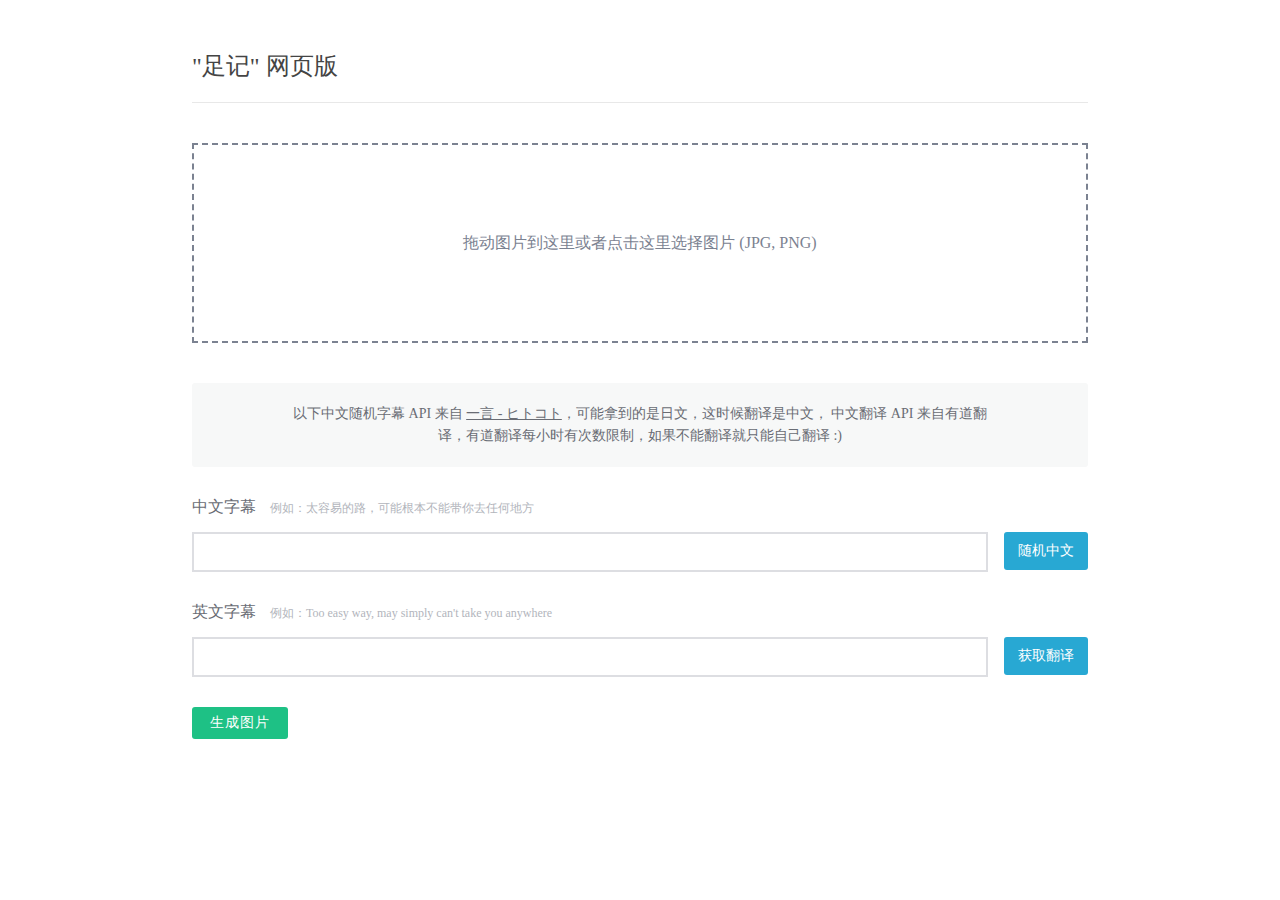
<file: Photo Places/M18-gh-pages/M18-gh-pages/index.html>
<!doctype html>
<html lang="en">
<head>
<title>M18</title>
<meta charset="UTF-8">
<link rel="icon" href="data:;base64,iVBORw0KGgo=">
<link href="m18.css" rel="stylesheet">
</head>
<html>
<body>
<input type="file" id="file" accept="image/x-png, image/gif, image/jpeg"/>

<h2 class="intr center">"足记" 网页版</h2>

<div id="cover"><!--
--><canvas width="0" height="0" id="canvas"></canvas><!--
--><a target="_blank" id="download">下载图片</a><!--
--><div id="back">返回编辑</div><!--
--></div>

<div class="center" id="select">拖动图片到这里或者点击这里选择图片 (JPG, PNG)</div>

<p class="info center">
以下中文随机字幕 API 来自
<a href="http://hitokoto.us/" target="_blank">一言 - ヒトコト</a>，可能拿到的是日文，这时候翻译是中文，
中文翻译 API 来自有道翻译，有道翻译每小时有次数限制，如果不能翻译就只能自己翻译 :)
</p>

<div class="center form">
<p class="title">中文字幕<span>例如：太容易的路，可能根本不能带你去任何地方</span></p>
<div>
    <input type="text" id="chinese" /><!--
 --><div id="rand">随机中文</div>
</div>

<p class="title">英文字幕<span>例如：Too easy way, may simply can't take you anywhere</span></p>
<div>
    <input type="text" id="english" /><!--
 --><div id="translate">获取翻译</div>
</div>
</div>

<div class="center">
    <div id="enter">生成图片</div>
</div>

<div id="note"><p></p></div>

<script src="m18.js"></script>
</body>
</html>
</file>
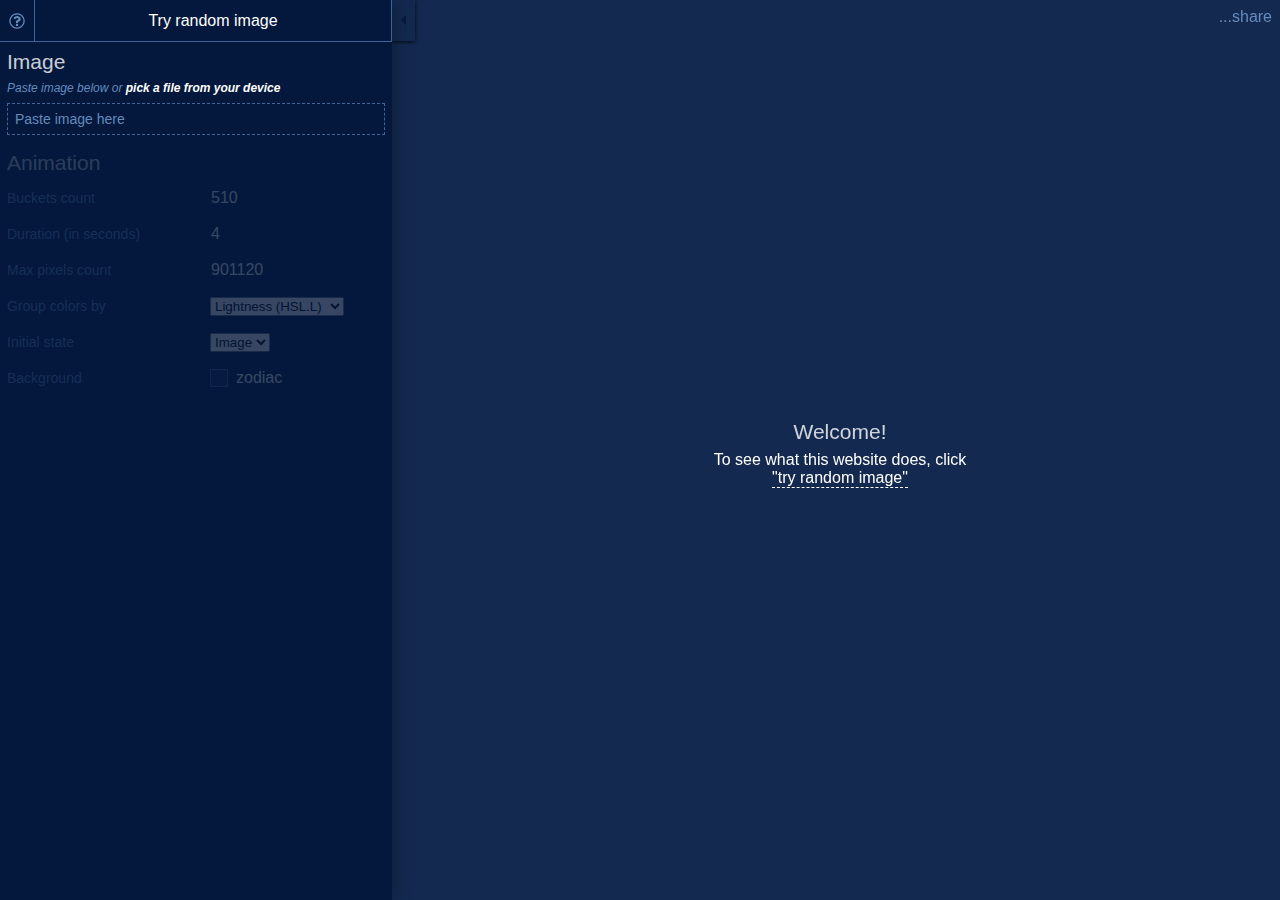
<file: Pic Analysis/home.html>
<!DOCTYPE html>
<html>
  <head>
    <meta name="generator"
    content="HTML Tidy for HTML5 (experimental) for Windows https://github.com/w3c/tidy-html5/tree/c63cc39" />
    <meta property="og:title" content="Pixel Chart" />
    <!-- <meta property="og:image" content="https://github.com/anvaka/pixchart/wiki/images/pixchart_icon.png" /> -->
    <meta property="og:description" content="Turn any image into a beautiful chart." />
    <meta charset="utf-8" />
    <meta http-equiv="content-type" content="text/html; charset=utf-8" />
    <meta name="viewport" content="width=device-width,initial-scale=1,maximum-scale=1,user-scalable=no" />
    <meta name="Description" content="This website allows you to turn any image into a beautiful chart." />
    <meta name="keywords" content="pixels, chart, visualization, animation, webgl, particles" />
    <meta name="author" content="Andrei Kashcha" />
    <title>Pixel Chart</title>
    <style>
.zodiac { background: #13294F}
.bunting { background: #24354E}
.east-bay { background: #475770}
.carolina-blue { background: #9ABDDE}
.hippie-blue { background: #51A2A7}
.wood-bark { background: #312321}
.white { background: #ffffff}
.white-lilac { background: #E7E7E7}
.dark-gray { background: #a8a8a8}
.charcoal { background: #404040}
.black20 { background: #212121}
.black { background: #000000}
.casablanka { background: #F2AD52}
.pink { background: #E99E9B}
.flamingo { background: #EC694D}
.maroon { background: #BF3558}
.rose-ebony { background: #664948}
.espresso { background: #642B1C}
.drop-help { display: none;}
</style>
    <link href="static/css/app.css" rel="stylesheet" />
  </head>
  <body class="zodiac">
    <canvas id="scene"></canvas>
    <div id="progress"></div>
    <div id="app"></div>
    <div class="drop-help">
      <h2>Drop files here</h2>
    </div>
    <script>
(function (){
    // need to set theme here to avoid flickering of the color
    var themeName = window.location.search.match(/\?.*theme=([^&amp;]+)/);
    if (!themeName) return; // default theme is fine
    // Need to consult with the whitelist, to avoid &quot;css injection&quot;
    var knownThemes = new
Set([&quot;zodiac&quot;,&quot;bunting&quot;,&quot;east-bay&quot;,&quot;carolina-blue&quot;,&quot;hippie-blue&quot;,&quot;wood-bark&quot;,&quot;white&quot;,&quot;white-lilac&quot;,&quot;dark-gray&quot;,&quot;charcoal&quot;,&quot;black20&quot;,&quot;black&quot;,&quot;casablanka&quot;,&quot;pink&quot;,&quot;flamingo&quot;,&quot;maroon&quot;,&quot;rose-ebony&quot;,&quot;espresso&quot;])
    if (knownThemes.has(themeName[1])) {
      document.body.classList.remove(&#39;zodiac&#39;);
      document.body.classList.add(themeName[1]);
    }
  })();
  (function(i,s,o,g,r,a,m){i[&#39;GoogleAnalyticsObject&#39;]=r;i[r]=i[r]||function(){
  (i[r].q=i[r].q||[]).push(arguments)},i[r].l=1*new Date();a=s.createElement(o),
  m=s.getElementsByTagName(o)[0];a.async=1;a.src=g;m.parentNode.insertBefore(a,m)
  })(window,document,&#39;script&#39;,&#39;//www.google-analytics.com/analytics.js&#39;,&#39;ga&#39;);
  ga(&#39;create&#39;, &#39;UA-47259320-1&#39;, &#39;anvaka.github.io&#39;);
  ga(&#39;send&#39;, &#39;pageview&#39;);
</script>
    <script type="text/javascript" src="static/js/manifest.js"></script>
    <script type="text/javascript" src="static/js/vendor.js"></script>
    <script type="text/javascript" src="static/js/app.js"></script>
  </body>
</html>
</file>
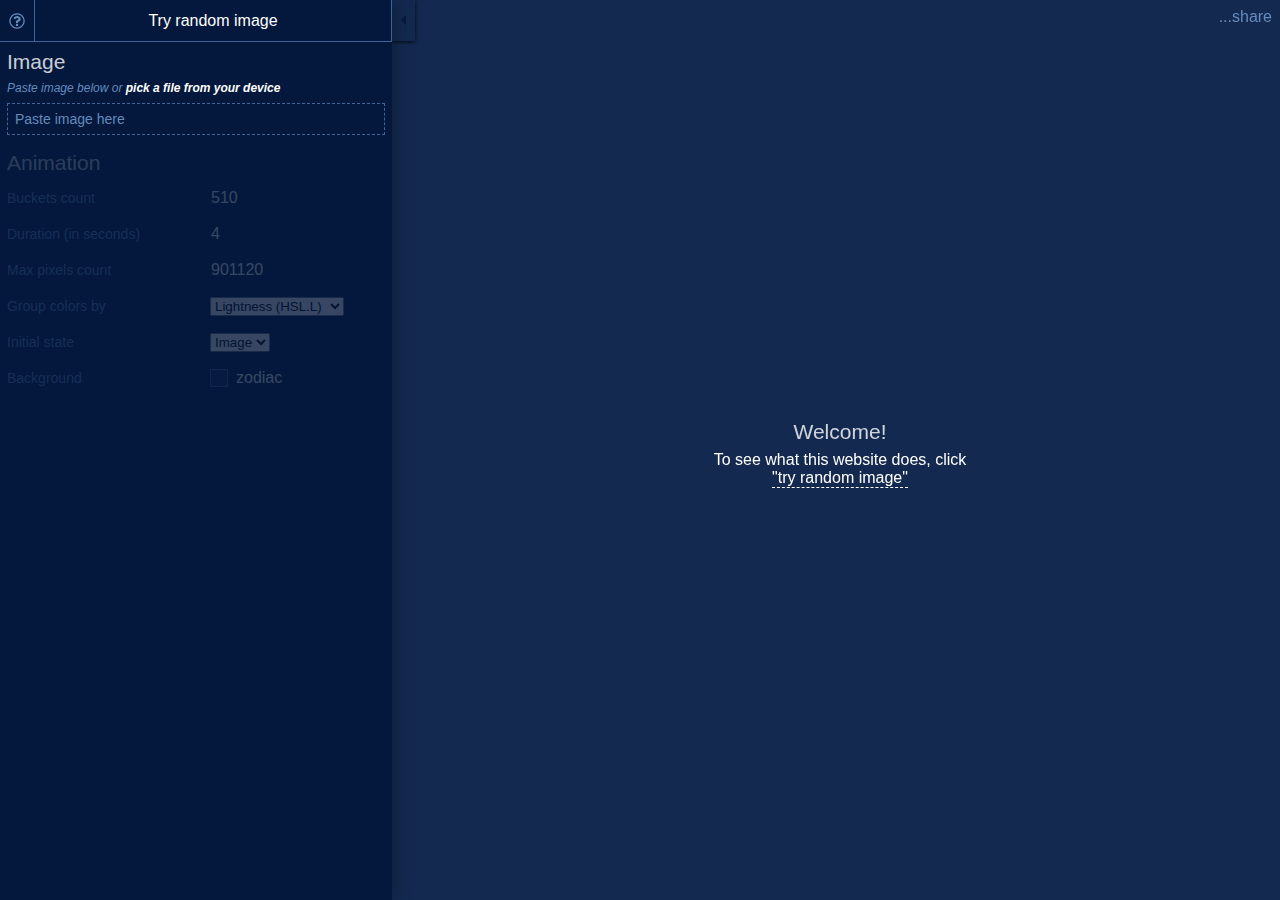
<file: Pic Analysis/picschart.htm>
<!DOCTYPE html>
<html>
  <head>
    <meta name="generator"
    content="HTML Tidy for HTML5 (experimental) for Windows https://github.com/w3c/tidy-html5/tree/c63cc39" />
    <meta property="og:title" content="Pixel Chart" />
    <meta property="og:image" content="https://github.com/anvaka/pixchart/wiki/images/pixchart_icon.png" />
    <meta property="og:description" content="Turn any image into a beautiful chart." />
    <meta charset="utf-8" />
    <meta http-equiv="content-type" content="text/html; charset=utf-8" />
    <meta name="viewport" content="width=device-width,initial-scale=1,maximum-scale=1,user-scalable=no" />
    <meta name="Description" content="This website allows you to turn any image into a beautiful chart." />
    <meta name="keywords" content="pixels, chart, visualization, animation, webgl, particles" />
    <meta name="author" content="Andrei Kashcha" />
    <title>Pixel Chart</title>
    <style>
.zodiac { background: #13294F}
.bunting { background: #24354E}
.east-bay { background: #475770}
.carolina-blue { background: #9ABDDE}
.hippie-blue { background: #51A2A7}
.wood-bark { background: #312321}
.white { background: #ffffff}
.white-lilac { background: #E7E7E7}
.dark-gray { background: #a8a8a8}
.charcoal { background: #404040}
.black20 { background: #212121}
.black { background: #000000}
.casablanka { background: #F2AD52}
.pink { background: #E99E9B}
.flamingo { background: #EC694D}
.maroon { background: #BF3558}
.rose-ebony { background: #664948}
.espresso { background: #642B1C}
.drop-help { display: none;}
</style>
    <link href="static/css/app.css" rel="stylesheet" />
  </head>
  <body class="zodiac">
    <canvas id="scene"></canvas>
    <div id="progress"></div>
    <div id="app"></div>
    <div class="drop-help">
      <h2>Drop files here</h2>
    </div>
    <script>
(function (){
    // need to set theme here to avoid flickering of the color
    var themeName = window.location.search.match(/\?.*theme=([^&amp;]+)/);
    if (!themeName) return; // default theme is fine
    // Need to consult with the whitelist, to avoid &quot;css injection&quot;
    var knownThemes = new
Set([&quot;zodiac&quot;,&quot;bunting&quot;,&quot;east-bay&quot;,&quot;carolina-blue&quot;,&quot;hippie-blue&quot;,&quot;wood-bark&quot;,&quot;white&quot;,&quot;white-lilac&quot;,&quot;dark-gray&quot;,&quot;charcoal&quot;,&quot;black20&quot;,&quot;black&quot;,&quot;casablanka&quot;,&quot;pink&quot;,&quot;flamingo&quot;,&quot;maroon&quot;,&quot;rose-ebony&quot;,&quot;espresso&quot;])
    if (knownThemes.has(themeName[1])) {
      document.body.classList.remove(&#39;zodiac&#39;);
      document.body.classList.add(themeName[1]);
    }
  })();
  (function(i,s,o,g,r,a,m){i[&#39;GoogleAnalyticsObject&#39;]=r;i[r]=i[r]||function(){
  (i[r].q=i[r].q||[]).push(arguments)},i[r].l=1*new Date();a=s.createElement(o),
  m=s.getElementsByTagName(o)[0];a.async=1;a.src=g;m.parentNode.insertBefore(a,m)
  })(window,document,&#39;script&#39;,&#39;//www.google-analytics.com/analytics.js&#39;,&#39;ga&#39;);
  ga(&#39;create&#39;, &#39;UA-47259320-1&#39;, &#39;anvaka.github.io&#39;);
  ga(&#39;send&#39;, &#39;pageview&#39;);
</script>
    <script type="text/javascript" src="static/js/manifest.js"></script>
    <script type="text/javascript" src="static/js/vendor.js"></script>
    <script type="text/javascript" src="static/js/app.js"></script>
  </body>
</html>
</file>
<file: BookSearchCollect/static/css/main.css>
﻿@charset "utf-8";
/*-------------------
*D
-------------------*/
*{padding:0;margin:0}
ul{list-style:none}
img{border:0;vertical-align:middle}
em,i{font-style:normal}
input, select, textarea, button{font:12px/1.5 '\5FAE\8F6F\96C5\9ED1',tahoma, arial, '\5b8b\4f53';}
body{color:#000;font-family:'\5FAE\8F6F\96C5\9ED1',Arial,Helvetica,sans-serif;font-size:14px;background-color:#F3F2F1;}
a{color:#111;text-decoration:none;transition:all .2s linear;}
a:hover{color:#f80}
table{border-collapse:collapse;border-spacing:0;}
td{border:1px #ddd solid;padding:0 .5em;}
.wrap{width:1080px;margin:0 auto;}
.clearfix:after{content:".";display:block;height:0;clear:both;visibility:hidden;}
.ascbg{background:#036564;}
.red{color:#f00;}
/* Header */
#top-box{font-size:12px;background:#033649;}
#top-box .header .logo{float:left;max-width:260px;max-height:80px;overflow:hidden;margin:35px 0 30px;}
#top-box .serch-box{position:relative;float:left;width:450px;padding:37px 0 30px 40px;}
#top-box .serch-box .sint{float:left;width:380px;height:40px;line-height:40px;outline:none;border:0;font-size:15px;padding:0 10px;box-sizing:border-box;border-radius:0 0 0 3px;}
#top-box .serch-box .btns{margin-right:-10px;clear:both;}
#top-box .serch-box .btns button{float:left;width:66px;height:30px;line-height:100%;text-align:center;outline:none;color:#ddd;font-size:14px;cursor:pointer;margin-right:6px;border:2px rgba(255,255,255,.25) dashed;border-bottom:0;border-radius:3px 3px 0 0;opacity:.8;background:none;}
#top-box .serch-box .btns button i{display:none;margin-right:5px;}
#top-box .serch-box .btns button.ascbg{width:90px;height:32px;margin-top:-2px;color:#fff;font-weight:bold;border:none;box-sizing:border-box;opacity:1}
#top-box .serch-box .btns button.ascbg i{display:inline-block;}
#top-box .serch-box .btns button:hover{color:#fff;}
#top-box .serch-box .sbtn{float:right;width:70px;height:40px;line-height:40px;color:#fff;text-align:center;outline:none;border:0;font-size:15px;cursor:pointer;border-radius:0 0 3px 0;}
#top-box .serch-box .sbtn:hover{color:#ddd;}
#top-box .mbanner{width:470px;height:60px;margin:47px 0 30px 25px;padding:0;overflow:hidden;}
#top-box .header_rt{float:right;text-align:right;color:#C9BCBC;}
#top-box .header_rt .ftip{height:33px;color:rgba(255,255,255,.25);font-family:'\5B8B\4F53'}
#top-box .header_rt .rtdiy{height:45px;}
#top-box .header_rt .rtdiy a{display:inline-block;margin:0 0 0 9px;background:rgba(255,255,255,.04);padding:3px 7px;border-radius:0 0 5px 5px}
#top-box .header_rt .htt{position:relative;display:inline-block;height:30px;line-height:30px;text-align:center;background:rgba(255,255,255,.06);padding:0 12px 0 30px;overflow:hidden}
#top-box .header_rt .htt .ico{position:absolute;top:1px;left:6px;}
#top-box .header_rt .htt .ico .fa{font-size:16px}
#top-box .header_rt .htt li{max-width:238px;text-overflow:ellipsis;white-space:nowrap;overflow:hidden}
#top-box .header_rt a{color:#C9BCBC;}
#top-box .header_rt a:hover{color:#fff;}
#top-box .header_rt #sitenav_from{margin-right:1em;cursor:pointer;}
.main-nav{height:42px;background:rgba(255,255,255,.06);clear:both;border-radius:3px 3px 0 0;}
.main-nav>ul>li{position:relative;float:left;width:10%;z-index:9990}
.main-nav>ul>li:nth-child(n+11){display:none;}
.main-nav>ul>li a{display:block;width:100%;text-align:center;color:#ddd;}
.main-nav>ul>li>a{line-height:42px;font-size:15px;box-sizing:border-box;padding:0 5px;white-space:nowrap;overflow:hidden}
.main-nav>ul>li>a:hover,.main-nav>ul>li>a.cu{color:#fff;}
.main-nav>ul>li>a .fa{margin-right:4px}
.main-nav>ul>li i.dot{position:absolute;top:50%;right:0;display:block;width:0;height:10px;margin:-5px -1px 0;border-left:2px rgba(255,255,255,.2) dotted;}
.main-nav>ul>li:last-child i.dot,.main-nav>ul>li:nth-child(10) i.dot,.main-nav>ul>li ul{display:none;}
.main-nav>ul>li ul{position:absolute;top:100%;width:100%;line-height:32px;border-radius:0 0 5px 5px;overflow:hidden;}
.main-nav>ul>li li a{border-top:1px rgba(255,255,255,.3) dotted;background:rgba(0,0,0,.7)}
.main-nav>ul>li li:first-child a{border-top:0;}
.main-nav>ul>li li a:hover{font-weight:bold;background:rgba(200,110,3,.85)}
/* TopShow */
.top-show{margin-top:5px;overflow:hidden;}
.top-show .leftp{float:left;margin:16px 4px 0 0;}
.focus-box{position:relative;width:326px;height:266px;border:1px #bbb solid;background:#fff;padding:6px;overflow:hidden;}
#myFocus,#myFocus img{width:326px;height:266px;}
.top-show .rtp{position:relative;float:left;width:168px;height:130px;margin:16px 0 0 14px;border:1px solid #ddd;background:#fff;}
.top-show .rtp:hover{border-color:#bbb}
.top-show .rtp a{display:block;width:162px;height:124px;margin:3px auto;overflow:hidden;}
.top-show .rtp img{width:100%;height:100%;transition:all .3s linear;}
.top-show .rtp img:hover{-webkit-transform:scale(1.2);-moz-transform:scale(1.2);-ms-transform:scale(1.2);-o-transform:scale(1.2);}
.top-show .rtp .bg{position:absolute;bottom:3px;left:3px;right:3px;width:calc(100% - 6px);height:24px;background:#000;filter:alpha(Opacity=50);-moz-opacity:0.5;opacity:0.5;}
.top-show .rtp.d .bg{background:#f80}
.top-show .rtp p{position:absolute;bottom:3px;left:12px;max-width:94%;line-height:24px;color:#fff;font-size:12px;text-overflow:ellipsis;white-space:nowrap;overflow:hidden;}
.top-show .rtp.d p{font-weight:bold;}
.wvshow{margin-top:20px;overflow:hidden;clear:both;}
.logtshow{margin-bottom:20px;}
/* List */
.sn_navico,.sn_cmstii{display:none;}
.index-hot{border-top:1px solid #E9E9E9;}
.list-box{width:1079px;margin:20px auto 0;clear:both;}
.list-box .hat,.news-box .hat{position:relative;height:43px;line-height:43px;border:1px solid #E9E9E9;background:#fff;overflow:hidden;}
.list-box .hat .ti,.news-box .hat .ti{float:left;min-width:80px;font-size:15px;color:#fff;padding:0 15px;}
.list-box .hat .ti i,.news-box .hat .ti i{margin-right:5px;}
.list-box .hat .ti a,.news-box .hat .ti a{color:#fff;}
.list-box .hat .ti a:hover,.news-box .hat .ti a:hover{color:#eee;}
.list-box .hat li{float:left;padding:0 0 0 30px;overflow:hidden;}
.list-box .hat li .fa{margin-right:4px;color:#999;font-size:13px;}
.list-box .hat .tip,.news-box .hat .tip{float:right;margin-right:40px;color:#ccc;font-size:12px;}
.list-box .hat .arr{display:block;position:absolute;top:0;right:0;width:32px;height:100%;text-align:center;}
.list-box .hat .arr:hover,.list-box .hat .arr.cu{background:#f6f6f6;}
.list-box .hat .arr i{transition:all .2s linear;}
.list-box .hat .arr .rot{-webkit-transform:rotate(180deg);-moz-transform:rotate(180deg);-o-transform:rotate(180deg);transform:rotate(180deg);}
.list-box .item{border-left:1px solid #E9E9E9;}
.list-box .item li{position:relative;float:left;width:16.66666667%;border-right:1px solid #E9E9E9;border-bottom:1px solid #E9E9E9;background:#fff;box-sizing:border-box;}
.list-box .item li a{display:block;height:40px;line-height:38px;text-align:center;text-overflow:ellipsis;white-space:nowrap;overflow:hidden;padding:0 12px;}
.list-box .item li a:hover{text-decoration:underline;background:#f8f8f8;}
.list-box .item li .io .fa{position:absolute;top:14px;right:6px;font-size:10px;color:#bbb;}
.list-box .item li a img{max-width:100%;max-height:40px;margin-top:-1px;}
.list-box .item li div{display:none;position:absolute;top:40px;left:0;width:100%;height:42px;line-height:16px;color:#999;font-size:12px;background:#fff;overflow:hidden;padding:5px 10px;box-sizing:border-box;z-index:999}
.list-box .item li.cu a{color:#fff !important;background:#45494F;}
.list-box .item li.cu div{border:1px #45494F solid;box-shadow:2px 3px 3px #aaa}
.list-box .item li.d{background:#f8f8f8;}
.list-box.nocms{text-align:center;padding:100px 0;}
.list-box.nocms a{color:#f60;}
.list-box.nocms p{color:#ccc;padding:30px 0;}
.list-box.nocms p a{color:#ccc;}
/* Footer */
.fixside{position:fixed;top:50%;right:0;width:28px;margin-top:-110px;padding:20px 0 0;z-index:9990}
.fixside>.fa{display:none;position:absolute;top:0;left:2px;color:#aaa;cursor:pointer;}
.fixside li a{display:block;height:30px;line-height:30px;margin:2px 0 0;font-size:12px;background:#45494F;text-align:center;}
.fixside li a:hover{color:#fff;}
.fixside li a i{margin-right:0;color:#fff;font-size:16px;}
.fixside li a span{display:none;}
.fixside.normal{right:50%;width:82px;margin-right:-638px;}
.fixside.normal li a{background:#fff;}
.fixside.normal li a span{display:inline;}
.fixside.normal li a i{margin-right:5px;color:#333;font-size:14px;}
.fixside.normal li a:hover i{color:#fff;}
.fixside.normal>.fa{left:auto;right:2px;-webkit-transform:rotate(180deg);-moz-transform:rotate(180deg);-o-transform:rotate(180deg);transform:rotate(180deg);}
.sn-over-bg{position:fixed;top:0;left:0;width:100%;height:100%;background:#000;filter:alpha(opacity=60);opacity:0.6;z-index:9998}
.sn-box{position:fixed;top:-100%;left:50%;width:36%;min-height:20%;margin:10% 0 0 -20%;background:#fff;padding:15px 2% 20px;border-radius:12px;filter:alpha(opacity=0);opacity:0;z-index:9999}
.sn-box-ti{height:40px;line-height:40px;border-bottom:1px #ddd solid;font-size:16px;font-weight:bold;}
.sn-box .fa{position:absolute;top:12px;right:12px;color:#aaa;font-size:30px;cursor:pointer;transition:all .2s linear;}
.sn-box .fa:hover{-webkit-transform:rotate(180deg);-moz-transform:rotate(180deg);-o-transform:rotate(180deg);transform:rotate(180deg);}
.sn-box-con{text-align:center;padding:30px 5px 15px;}
.sn-box-nav .foot-tags a{display:inline-block;margin:2px 6px;white-space:nowrap;}
.sn-box-nav .sbox{margin-bottom:20px;border:1px #eee dashed;padding:10px 0;border-radius:5px;}
.sn-box-nav .sbox>ul{display:inline-block;overflow:hidden;clear:both;}
.sn-box-nav .sbox>ul.nav{display:none;}
.sn-box-nav li{float:left;padding:0 1px 3px;}
.sn-box-nav li a{float:left;display:block;width:16px;letter-spacing:1px;text-align:center;color:#fff;background:#555;padding:9px 6px;overflow:hidden;writing-mode:tb-rl;}
.sn-box-nav li a:hover{color:#111;font-weight:bold;background:#eee}
.sn-box-nav li ul{float:left;}
.sn-box-nav li li a{background:#aaa}
.sn-box-share .page-info{color:#888;padding:30px 0;}
.sn-box-share #pageurl{margin-left:5px;background:#f8fee6;padding:0 5px;}
.sn-box-admin{line-height:1.8;text-align:left;padding:30px}
.sn-box-admin p{margin:10px 0;}
.sn-box-admin p a{font-size:16px;margin-right:1em}
.sn-box-admin .red{font-size:18px;font-weight:bold;margin:0 3px;}
#footer{width:100%;margin-top:50px;background:#45494F;padding:25px 0;}
#footer.fixbt{position:absolute;bottom:0;left:0;z-index:999}
#footer .foot-wrap{text-align:center;color:#C3C3C3;font-size:12px;line-height:2;}
#footer .foot-wrap ul{margin:0 0 12px;}
#footer .foot-wrap li{display:inline-block;}
#footer p{color:#AAA;font-family:'Verdana';background:rgba(255,255,255,.03);padding:7px 1em;}
#footer a{color:#C3C3C3;margin-left:12px;}
#footer a:hover{color:#fff;}
#footer p a{color:#CCC;margin-left:0}
/* List-page */
.pagenow{color:#555;font-size:12px;text-overflow:ellipsis;white-space:nowrap;overflow:hidden;padding:20px 0 0;}
.pagenow i{margin:0 5px 0 0}
.pagenow span{color:#999;margin:0 5px;}
.sort-list{margin-top:20px;overflow:hidden;}
.sort-list li{float:left;width:12.5%;box-sizing:border-box;padding:1px 2px 1px 1px;}
.sort-list li a{display:block;height:36px;line-height:36px;text-align:center;color:#333D46;border:2px #333D46 dashed;background:#fff;padding:0 5px;text-overflow:ellipsis;white-space:nowrap;overflow:hidden;}
.sort-list li a:hover{color:#fff;border-style:solid;background:#333D46}
.sort-list li a i{margin-right:5px;font-size:12px;}
.list-page .item li>a{height:108px;line-height:40px;text-align:left;}
.list-page .item li>div{top:40px;display:block;height:57px;line-height:18px;border-top:1px #dfdfdf dashed;background:none;}
.list-page .hat .tip{margin-right:15px;max-width:86%;text-overflow:ellipsis;white-space:nowrap;overflow:hidden}
/* News */
.news-box,.single-content{margin-top:20px;border:1px solid #E9E9E9;background:#fff;padding:30px;overflow:hidden;}
.news-box .item{padding:5px 0;}
.news-box .item li{position:relative;border-bottom:1px #dfdfdf dotted;padding:20px 0 20px 75px;clear:both;}
.news-box .item li>a{font-size:16px;font-weight:bold;height:auto;line-height:35px;}
.news-box .item li.d:first-letter{font-size:24px;}
.news-box .item li.p{padding-right:120px;}
.news-box .item li:last-child{border-bottom:0;padding-bottom:0;}
.news-box .item li>div{top:auto;height:auto;line-height:1.7;color:#999;border-top:0;}
.news-box .item li>div a{margin-left:8px;}
.news-box .item li .date{position:absolute;top:24px;left:0;display:block;width:54px;height:54px;line-height:1;color:#fff;font-size:16px;font-family:Arial;text-align:center;background:#ccc;border-radius:6px;}
.news-box .item li .date u{display:block;font-size:24px;text-decoration:none;padding:5px 0 2px;}
.news-box .item li .ap{display:block;position:absolute;top:24px;right:0;width:100px;height:76px;overflow:hidden;}
.news-box li.p img{width:100%;height:auto;transition:all .3s linear;opacity:.6}
.news-box li.p img:hover{-webkit-transform:scale(1.2);-moz-transform:scale(1.2);-ms-transform:scale(1.2);-o-transform:scale(1.2);opacity:1;}
/* PageNav */
.pager{text-align:center;padding:25px 0 15px;}
.pager a,.pager>span{display:inline-block;font:14px/18px Arial;padding:7px 12px;margin:2px;height:18px;border:1px #ddd solid;background:#FFF}
.pager a:hover,.pager>span{color:#fff;border-color:#036564;background:#036564}
/* Log */
.single-content>h1{font-size:24px;padding:0 0 20px;}
.post-meta{margin:0 0 20px;background:#f6f6f6;padding:10px 0;text-overflow:ellipsis;white-space:nowrap;overflow:hidden}
.post-meta span{margin-left:20px;color:#666;font-size:12px;}
.post-meta .url .fa{cursor:pointer;}
.post-content{line-height:1.9;font-size:16px;}
.post-content p{margin:9px 0;}
.post-content *{max-width:100%;}
.post-content .ma{display:block;width:32%;height:48px;line-height:48px;margin:30px auto;text-align:center;color:#fff;font-size:18px;border-radius:24px 0 24px 0}
.post-content .ma:hover{background:#399}
.post-content .tags a{color:#399;margin-right:1em;}
.post-content .tags a:hover{color:#f80}
.relist-box{margin:20px 0;background:#f6f6f6;overflow:hidden;padding:10px 0;}
.relist-box li{float:left;width:16.6666667%;margin:8px 0;}
.relist-box li a{display:block;height:16px;line-height:16px;border-left:1px #E9E9E9 solid;margin:0 0 0 -1px;padding:0 12px 0 20px;text-overflow:ellipsis;white-space:nowrap;overflow:hidden;box-shadow:1px 0 0 #fff;}
.relist-box li:last-child a{box-shadow:none;}
.post-PrevNext{margin:20px 0 0;border-top:1px solid #E9E9E9;font-size:18px;font-weight:bold;padding:20px 0 0;overflow:hidden;}
.post-PrevNext p.lt{float:left;padding-right:1em}
.post-PrevNext p.lt i{margin-right:10px;}
.post-PrevNext p.rt{float:right;padding-left:1em}
.post-PrevNext p.rt i{margin-left:10px;}
.searchbox p{line-height:1.8;margin:15px 0}
.searchbox p a{color:#399;}
.searchbox p a:first-child{color:#06C;font-size:16px;text-decoration:underline}
.searchbox p strong{color:#f00;}
/* Comment */
.ocmt-box{margin:25px 0 0;overflow:hidden;clear:both;}
ul.msg{margin:10px 0;padding:5px 0;text-align:left;word-wrap:break-word;clear:both}
li.tbname{font-size:18px;height:48px;line-height:48px;border-bottom:solid 1px #E9E9E9;position:relative;margin-top:5px;font-weight:bold}
li.tbname span{font-weight:normal;margin-right:2px;}
li.msgname{padding:0 0 5px 5px;}
li.msgarticle{color:#666;font-size:14px;padding:0 0 15px;line-height:160%;padding-left:55px;border-bottom:1px #E9E9E9 solid;}
li.msgtime{padding:5px 0 0 0;}
img.avatar{width:40px;height:40px;float:left;margin:0 15px 0 0;border-radius:5px}
ul.msg ul.msg{margin:10px 0 0;clear:both;border:1px #eee solid;padding:10px 5px 0 10px}
ul.msg ul.msg li.msgarticle{padding-bottom:5px;border-bottom:0}
ul.msg ul.msg li.msgname{padding:0}
.nomsg{color:#999;margin:20px 0 0;text-align:center;border:0 #eee solid;border-width:1px 0;padding:30px 0;}
.msgname small{color:#999;font-size:12px;margin:0 10px}
.commentname{font-size:12px;}
.revertcomment a{color:#399;font-size:10px;}
.posttop{font-size:18px;font-weight:bold;padding:20px 0 0;clear:both}
.post{padding:0 0 10px;overflow:hidden;clear:both}
.post .posttop{height:20px;padding:5px 0 15px}
.post p{position:relative;float:left;width:20%;height:28px;line-height:28px;margin:0 2% 10px 0;border:1px #ccc solid;background:#eee;padding:0 1px 0 30px;border-radius:5px}
.post p i.fa{position:absolute;top:6px;left:6px;font-size:16px}
.post p input{width:100%;height:28px;line-height:normal;vertical-align:top;text-indent:8px;border:none;border-left:1px #ccc solid;outline:none;border-radius:0 5px 5px 0}
.post p.vcode{background:none;margin-right:0;padding-left:3px}
.post p.vcode input{border:0}
.post p.vcode img{position:absolute;top:0;right:0;height:100%;vertical-align:top}
#cancel-reply{float:right;cursor:pointer;font-size:12px;font-weight:normal;padding:0 0 7px}
div.reply-frm{background:#f0f0f0;box-shadow:0 0 15px #999;margin:1em 0 !important;padding:10px !important;min-width:330px;}
#txaArticle{display:block;width:98%;width:calc(98% - 2px);height:80px;font-size:14px;border: solid 1px #ccc;padding:1%;resize:none;outline:none;overflow:hidden;
background-image: -webkit-linear-gradient(top,#f9f9f9,#fff);background-image:linear-gradient(to bottom,#f9f9f9,#fff);background-repeat:repeat-x;border-radius:5px 5px 0 0;clear:both}
.post .cpost{position:relative;width:calc(98% - 2px);border:1px solid #ccc;border-top:0;overflow:hidden;padding-right:2%;background-image:linear-gradient(to bottom,#fff,#f9f9f9);clear:both}
.post .cpost i.fa{width:50px;height:30px;line-height:30px;color:#666;font-size:16px;border-right:1px #ccc solid;background:#eee;background-image: linear-gradient(#fcfcfc, #fcfcfc 25%, #e6e6e6);background-image: -webkit-linear-gradient(#fcfcfc, #fcfcfc 25%, #e6e6e6);cursor:pointer}
.post .button{position:absolute;top:0;right:0;width:80px;height:30px;line-height:30px;text-align:center;text-shadow:0 1px 0 #fff;font-weight:bold;background:#eee;border:0;border-left:1px #ccc solid;cursor:pointer;background-image:linear-gradient(#fcfcfc, #fcfcfc 25%, #e6e6e6);background-image: -webkit-linear-gradient(#fcfcfc, #fcfcfc 25%, #e6e6e6);outline:none}
.post .cpost i.fa:hover,.button:hover{background-image:linear-gradient(#E8E7E7, #E7E5E5 25%, #FDFDFD);background-image:-webkit-linear-gradient(#E8E7E7, #E7E5E5 25%, #FDFDFD);}
.post .cpost .keytip{position:absolute;top:8px;right:100px;color:#ccc;font-size:12px;font-family:"Microsoft Yahei";text-shadow:1px 1px 0 #fff;}
@media only screen and (max-width:1080px) {
	.wrap{width:94%;}
	.sn-box{width:90%;margin:20% 0 0 -47%;}
	.serch-box,.leftp{display:none;}
	.main-nav>ul>li{width:20%;}
	.main-nav>ul>li:nth-child(n+6),.main-nav>ul>li:nth-child(5n) i.dot{display:none}
	.top-show .rtp{width:23%;margin-left:0;margin-right:2.62%;border:0;}
	.top-show .rtp:nth-child(4n+1){margin-right:0}
	.top-show .rtp a{width:100%;height:100%;margin:0;}
	.top-show .rtp .bg{bottom:0;left:0;width:100%;}
	.top-show .rtp p{bottom:0}
	.wvshow img,.list-box{width:100%}
	.sort-list li{width:25%;}
	.list-page .hat .tip{max-width:70%}
}
@media only screen and (max-width:480px) {
	#top-box .header .logo{width:40%;margin:7px 0 7px 3px;}
	#top-box .header .logo img{max-width:100%}
	.serch-box,.ftip,#top-box .header_rt .htt,.leftp,.pagenow i,.main-nav,.cpost .keytip{display:none;}
	#top-box .header_rt .rtdiy{height:auto;padding-top:16px}
	#top-box .header_rt .rtdiy a{font-size:12px;margin-left:6px}
	.top-show{height:auto;}
	.top-show .rtp{width:46%;margin-right:0}
	.top-show .rtp:nth-child(2n-1){float:right;}
	.list-box .hat{height:38px;line-height:38px;}
	.list-page .hat .tip{max-width:60%}
	.listbtshow{margin-top:20px;}
	.list-box .item li,.relist-box li{width:50% !important;}
	.list-page .item li a{height:90px;}
	.list-page .item li div{height:40px;}
	.news-box{padding:10px;}
	.news-box .item li>div{height:auto;}
	.sort-list{margin:15px auto;}
	.sort-list li{width:33.33333333%;}
	.single-content{padding:20px 15px;}
	.single-content>h1{font-size:18px}
	.post-content .ma{width:38%;}
	.post-PrevNext{font-size:16px}
	ul.msg ul.msg{border-style:dotted}
	li.msgarticle{padding-left:0;}
	.news-box .item li{padding-left:58px;}
	.news-box .item li.p{padding-right:0;}
	.news-box .item li .date{width:46px;}
	.news-box .item li .ap{position:static;width:100%;height:auto;max-height:200px;margin-top:8px;}
	.sn-box-nav .foot-tags{height:160px;overflow:hidden;}
	.sn-box-nav .sbox{overflow-x:auto;}
	.sn-box-nav .sbox>ul.nav{display:inline-block;width:200%;margin-bottom:10px;}
	.sn-box-nav .sbox>ul.sort{display:none;}
	#top-box .wrap{width:100%;}
	#top-box .serch-box{display:block;width:100%;background:rgba(0,0,0,.15);padding:10px 5px 5px;box-sizing:border-box;}
	#top-box .serch-box .btns button{width:14%;height:24px;margin-right:1%;border-radius:0;border-width:1px;}
	#top-box .serch-box .btns button.ascbg{width:70px;height:26px;}
	#top-box .serch-box .sint{width:100%;height:32px;line-height:32px;border-radius:0;}
	#top-box .serch-box .sbtn{height:32px;line-height:32px;margin-left:-70px;border-radius:0;}
	#top-box .header_rt{position:absolute;top:3px;right:9px;}
}
</file>
<file: BookSearchCollect/static/css/uptop.css>
#uptop div{left:0;margin:0;overflow:hidden;padding:0;position:absolute;top:0;width:149px;}
#uptop .level-2{background:url("../image/uptop_ico.png") no-repeat scroll -149px 0 transparent;display:none;height:250px;opacity:0;z-index:1;}
#uptop .level-3{background:none repeat scroll 0 0 transparent;cursor:pointer;display:block;height:150px;z-index:2}
#uptop{background:url("../image/uptop_ico.png") no-repeat scroll 0 0 transparent;cursor:default;display:block;height:250px;margin:-125px 0 0;overflow:hidden;padding:0;position:fixed;right:0;top:80%;width:149px;z-index:9999;display:none}
</file>
<file: Photo Places/M18-gh-pages/M18-gh-pages/m18.css>
body {
    margin: 0;
    padding: 50px 0;
    font-family: Times, "Times New Roman", Georgia, serif;
}
p, h2 {
    margin: 0;
}
#file {
    display: none;
    width: 0;
    height: 0;
    opacity: 0;
}
.center {
    margin-left: auto;
    margin-right: auto;
    width: 70%;
}
#select {
    text-align: center;
    height: 200px;
    border: 2px dashed rgb(123, 130, 145);
    line-height: 196px;
    margin-top: 40px;
    -webkit-box-sizing: border-box;
    -moz-box-sizing: border-box;
    box-sizing: border-box;
    color: rgb(123, 130, 145);
    font-size: 16px;
    cursor: pointer;
}
#select:hover {
    border-color: #3E3F44;
    color: #3E3F44;
}
#select.active {
    color: #28a8d3;
    border-color: #28a8d3;
}
.title {
    color: rgb(105, 108, 116);
    font-size: 16px;
    margin-top: 30px;
}
.title span {
    margin-left: 14px;
    font-size: 12px;
    color: rgb(178, 181, 188);
}
.form > div {
    position: relative;
    padding-right: 100px;
}
input {
    width: 100%;
    display: block;
    font-size: 14px;
    padding: 10px 100px 10px 10px;
    box-sizing: border-box;
    -webkit-box-sizing: border-box;
    -moz-box-sizing: border-box;
    background: #fff;
    color: rgb(105, 108, 116);
    border: 2px solid rgb(221, 222, 226);
    outline: none!important;
    margin-top: 14px;
}
input:hover {
    border-color: #B7B8BE;
}
input:focus {
    border-color: #28a8d3;
}
.form input + div {
    position: absolute;
    right: 0;
    top: 0;
    padding: 10px 14px;
    font-size: 14px;
    color: #fff;
    cursor: pointer;
    background: #28a8d3;
    border-radius: 3px;
    -webkit-border-radius: 3px;
    -moz-border-radius: 3px;
}
#enter {
    cursor: pointer;
    display: inline-block;
    margin-top: 30px;
    padding: 7px 18px;
    color: #fff;
    font-size: 14px;
    letter-spacing: 1px;
    background: rgb(30, 193, 133);
    border-radius: 3px;
    -webkit-border-radius: 3px;
    -moz-border-radius: 3px;
}
#note {
    text-align: center;
    position: fixed;
    top: -30px;
    opacity: 0;
    -webkit-transition: all .3s;
    -moz-transition: all .3s;
    transition: all .3s;
    width: 100%;
}
#note.active {
    opacity: 1;
    top: 0;
}
#note p {
    display: inline-block;
    font-size: 13px;
    background: #fda647;
    color: #fff;
    border-bottom-right-radius: 5px;
    border-bottom-left-radius: 5px;
    -webkit-border-bottom-right-radius: 5px;
    -webkit-border-bottom-left-radius: 5px;
    -moz-border-bottom-right-radius: 5px;
    -moz-border-bottom-left-radius: 5px;
    padding: 7px 20px 8px;
}

.intr {
    color: #444;
    font-size: 24px;
    font-weight: normal;
    padding-bottom: 20px;
    border-bottom: 1px solid #e8e8e8;
}

#canvas {
    display: inline-block;
    max-width: 98%;
    max-height: 100%;
    vertical-align: middle;
}
#cover {
    position: fixed;
    width: 100%;
    height: 100%;
    background: rgba(255,255,255,.9);
    text-align: center;
    top: 0;
    opacity: 0;
    left: -100%;
    z-index: 10;
    -webkit-transition: all .3s;
    -moz-transition: all .3s;
    transition: all .3s;
}
#cover.active {
    left: 0;
    opacity: 1;
}
#cover:before, #cover:after {
    display: inline-block;
    content: '';
    width: 1%;
    height: 100%;
    vertical-align: middle;
}
#download, #back {
    display: block;
    position: absolute;
    top: 20px;
    padding: 7px 18px;
    color: #fff;
    border-radius: 3px;
    -webkit-border-radius: 3px;
    -moz-border-radius: 3px;
    font-size: 14px;
}
#download {
    right: 30px;
    text-decoration: none;
    background: #28a8d3;
}
#back {
    left: 30px;
    cursor: pointer;
    background: #fda647;
}

.info {
    background: #f7f8f8;
    color: #696c74;
    font-size: 14px;
    line-height: 22px;
    text-align: center;
    padding: 20px 100px;
    border-radius: 3px;
    -webkit-border-radius: 3px;
    -moz-border-radius: 3px;
    box-sizing: border-box;
    -webkit-box-sizing: border-box;
    -moz-box-sizing: border-box;
    margin-top: 40px;
}
.info a {
    color: #696c74;
    text-decoration: underline;
}
</file>
<file: Pic Analysis/static/css/app.css>
canvas{position:absolute;left:400px;top:0;opacity:0;transition:left .2s,top .2s,opacity .3s ease-in-out}body{margin:0;padding:0;overflow:hidden;position:fixed;width:100%;height:100%;left:0;top:0;font-family:Avenir,Helvetica,Arial,sans-serif;-webkit-font-smoothing:antialiased;-moz-osx-font-smoothing:grayscale;transition:background .2s}body.zodiac{background:#13294f}body.zodiac a{color:#fff}body.zodiac .primary-background{background:#13294f}body.zodiac .secondary-border{border-color:#406495}body.zodiac .darker-background{background:#03183c}body.zodiac .secondary-text{color:#658bbd}body.zodiac .primary-text{color:#fff}body.zodiac input.image-picker{border:1px dashed #406495}body.zodiac .logo svg{fill:#fff}body.zodiac .secondary-fill,body.zodiac .svg.secondary{fill:#658bbd}body.zodiac .primary-fill,body.zodiac .svg.primary{fill:#fff}body.zodiac .sidebar-buttons svg{fill:#658bbd}body.zodiac .sidebar-buttons a{border-right:1px solid #406495;border-bottom:1px solid #406495}body.zodiac .input-row .image-picker::placeholder{color:#658bbd}body.zodiac .title{color:hsla(0,0%,100%,.8)}body.zodiac .hide-button{fill:#03183c}body.charcoal{background:#404040}body.charcoal a{color:#fff}body.charcoal .primary-background{background:#404040}body.charcoal .secondary-border{border-color:#696969}body.charcoal .darker-background{background:#202020}body.charcoal .secondary-text{color:#909090}body.charcoal .primary-text{color:#fff}body.charcoal input.image-picker{border:1px dashed #696969}body.charcoal .logo svg{fill:#fff}body.charcoal .secondary-fill,body.charcoal .svg.secondary{fill:#909090}body.charcoal .primary-fill,body.charcoal .svg.primary{fill:#fff}body.charcoal .sidebar-buttons svg{fill:#909090}body.charcoal .sidebar-buttons a{border-right:1px solid #696969;border-bottom:1px solid #696969}body.charcoal .input-row .image-picker::placeholder{color:#909090}body.charcoal .title{color:hsla(0,0%,100%,.8)}body.charcoal .hide-button{fill:#202020}body.hippie-blue{background:#51a2a7}body.hippie-blue a{color:#d3e6ea}body.hippie-blue .primary-background{background:#51a2a7}body.hippie-blue .secondary-border{border-color:#8aafb4}body.hippie-blue .darker-background{background:#396a70}body.hippie-blue .secondary-text{color:#b9cfd2}body.hippie-blue .primary-text{color:#d3e6ea}body.hippie-blue input.image-picker{border:1px dashed #8aafb4}body.hippie-blue .logo svg{fill:#d3e6ea}body.hippie-blue .secondary-fill,body.hippie-blue .svg.secondary{fill:#b9cfd2}body.hippie-blue .primary-fill,body.hippie-blue .svg.primary{fill:#d3e6ea}body.hippie-blue .sidebar-buttons svg{fill:#b9cfd2}body.hippie-blue .sidebar-buttons a{border-right:1px solid #8aafb4;border-bottom:1px solid #8aafb4}body.hippie-blue .input-row .image-picker::placeholder{color:#b9cfd2}body.hippie-blue .title{color:hsla(0,0%,100%,.8)}body.hippie-blue .hide-button{fill:#396a70}body.black{background:#000}body.black a{color:#fff}body.black .primary-background{background:#000}body.black .secondary-border{border-color:#696969}body.black .darker-background{background:#202020}body.black .secondary-text{color:#909090}body.black .primary-text{color:#fff}body.black input.image-picker{border:1px dashed #696969}body.black .logo svg{fill:#fff}body.black .secondary-fill,body.black .svg.secondary{fill:#909090}body.black .primary-fill,body.black .svg.primary{fill:#fff}body.black .sidebar-buttons svg{fill:#909090}body.black .sidebar-buttons a{border-right:1px solid #696969;border-bottom:1px solid #696969}body.black .input-row .image-picker::placeholder{color:#909090}body.black .title{color:hsla(0,0%,100%,.8)}body.black .hide-button{fill:#202020;fill:#999}body.casablanka{background:#f2ad52}body.casablanka a{color:#fff}body.casablanka .primary-background{background:#f2ad52}body.casablanka .secondary-border{border-color:#f4b863}body.casablanka .darker-background{background:#b06d13}body.casablanka .secondary-text{color:#f9d9ab}body.casablanka .primary-text{color:#fff}body.casablanka input.image-picker{border:1px dashed #f4b863}body.casablanka .logo svg{fill:#fff}body.casablanka .secondary-fill,body.casablanka .svg.secondary{fill:#f9d9ab}body.casablanka .primary-fill,body.casablanka .svg.primary{fill:#fff}body.casablanka .sidebar-buttons svg{fill:#f9d9ab}body.casablanka .sidebar-buttons a{border-right:1px solid #f4b863;border-bottom:1px solid #f4b863}body.casablanka .input-row .image-picker::placeholder{color:#f9d9ab}body.casablanka .title{color:hsla(0,0%,100%,.8)}body.casablanka .hide-button{fill:#b06d13}body.wood-bark{background:#312321}body.wood-bark a{color:#fff}body.wood-bark .primary-background{background:#312321}body.wood-bark .secondary-border{border-color:#665653}body.wood-bark .darker-background{background:#250e0b}body.wood-bark .secondary-text{color:#907b77}body.wood-bark .primary-text{color:#fff}body.wood-bark input.image-picker{border:1px dashed #665653}body.wood-bark .logo svg{fill:#fff}body.wood-bark .secondary-fill,body.wood-bark .svg.secondary{fill:#907b77}body.wood-bark .primary-fill,body.wood-bark .svg.primary{fill:#fff}body.wood-bark .sidebar-buttons svg{fill:#907b77}body.wood-bark .sidebar-buttons a{border-right:1px solid #665653;border-bottom:1px solid #665653}body.wood-bark .input-row .image-picker::placeholder{color:#907b77}body.wood-bark .title{color:hsla(0,0%,100%,.8)}body.wood-bark .hide-button{fill:#250e0b}body.east-bay{background:#475770}body.east-bay a{color:#fff}body.east-bay .primary-background{background:#475770}body.east-bay .secondary-border{border-color:#717786}body.east-bay .darker-background{background:#212e48}body.east-bay .secondary-text{color:#9a9faa}body.east-bay .primary-text{color:#fff}body.east-bay input.image-picker{border:1px dashed #717786}body.east-bay .logo svg{fill:#fff}body.east-bay .secondary-fill,body.east-bay .svg.secondary{fill:#9a9faa}body.east-bay .primary-fill,body.east-bay .svg.primary{fill:#fff}body.east-bay .sidebar-buttons svg{fill:#9a9faa}body.east-bay .sidebar-buttons a{border-right:1px solid #717786;border-bottom:1px solid #717786}body.east-bay .input-row .image-picker::placeholder{color:#9a9faa}body.east-bay .title{color:hsla(0,0%,100%,.8)}body.east-bay .hide-button{fill:#212e48}body.flamingo{background:#ec694d}body.flamingo a{color:#fff}body.flamingo .primary-background{background:#ec694d}body.flamingo .secondary-border{border-color:#ee8a6f}body.flamingo .darker-background{background:#8e3720}body.flamingo .secondary-text{color:#f6c2b4}body.flamingo .primary-text{color:#fff}body.flamingo input.image-picker{border:1px dashed #ee8a6f}body.flamingo .logo svg{fill:#fff}body.flamingo .secondary-fill,body.flamingo .svg.secondary{fill:#f6c2b4}body.flamingo .primary-fill,body.flamingo .svg.primary{fill:#fff}body.flamingo .sidebar-buttons svg{fill:#f6c2b4}body.flamingo .sidebar-buttons a{border-right:1px solid #ee8a6f;border-bottom:1px solid #ee8a6f}body.flamingo .input-row .image-picker::placeholder{color:#f6c2b4}body.flamingo .title{color:hsla(0,0%,100%,.8)}body.flamingo .hide-button{fill:#8e3720}body.maroon{background:#bf3558}body.maroon a{color:#fff}body.maroon .primary-background{background:#bf3558}body.maroon .secondary-border{border-color:#b82b4e}body.maroon .darker-background{background:#7e0523}body.maroon .secondary-text{color:#d85878}body.maroon .primary-text{color:#fff}body.maroon input.image-picker{border:1px dashed #b82b4e}body.maroon .logo svg{fill:#fff}body.maroon .secondary-fill,body.maroon .svg.secondary{fill:#d85878}body.maroon .primary-fill,body.maroon .svg.primary{fill:#fff}body.maroon .sidebar-buttons svg{fill:#d85878}body.maroon .sidebar-buttons a{border-right:1px solid #b82b4e;border-bottom:1px solid #b82b4e}body.maroon .input-row .image-picker::placeholder{color:#d85878}body.maroon .title{color:hsla(0,0%,100%,.8)}body.maroon .hide-button{fill:#7e0523}body.espresso{background:#642b1c}body.espresso a{color:#fff}body.espresso .primary-background{background:#642b1c}body.espresso .secondary-border{border-color:#6e4a40}body.espresso .darker-background{background:#270a02}body.espresso .secondary-text{color:#9f6b5c}body.espresso .primary-text{color:#fff}body.espresso input.image-picker{border:1px dashed #6e4a40}body.espresso .logo svg{fill:#fff}body.espresso .secondary-fill,body.espresso .svg.secondary{fill:#9f6b5c}body.espresso .primary-fill,body.espresso .svg.primary{fill:#fff}body.espresso .sidebar-buttons svg{fill:#9f6b5c}body.espresso .sidebar-buttons a{border-right:1px solid #6e4a40;border-bottom:1px solid #6e4a40}body.espresso .input-row .image-picker::placeholder{color:#9f6b5c}body.espresso .title{color:hsla(0,0%,100%,.8)}body.espresso .hide-button{fill:#270a02}body.white{background:#fff}body.white a{color:#000}body.white .primary-background{background:#fff}body.white .secondary-border{border-color:#000}body.white .darker-background{background:#fff}body.white .primary-text,body.white .secondary-text{color:#000}body.white input.image-picker{border:1px dashed #000}body.white .logo svg,body.white .primary-fill,body.white .secondary-fill,body.white .sidebar-buttons svg,body.white .svg.primary,body.white .svg.secondary{fill:#000}body.white .sidebar-buttons a{border-right:1px solid #000;border-bottom:1px solid #000}body.white .input-row .image-picker::placeholder{color:#000}body.white .title{color:hsla(0,0%,100%,.8)}body.white .hide-button{fill:#fff}body.white .title{color:rgba(0,0,0,.8)}body.white .hide-button{fill:#999}body.white .group input[type=number],body.white .group input[type=text]{color:#000}body.black20{background:#202020}body.black20 a{color:#aeaeae}body.black20 .primary-background{background:#202020}body.black20 .secondary-border{border-color:#5a5a5a}body.black20 .darker-background{background:#030202}body.black20 .secondary-text{color:#818181}body.black20 .primary-text{color:#aeaeae}body.black20 input.image-picker{border:1px dashed #5a5a5a}body.black20 .logo svg{fill:#aeaeae}body.black20 .secondary-fill,body.black20 .svg.secondary{fill:#818181}body.black20 .primary-fill,body.black20 .svg.primary{fill:#aeaeae}body.black20 .sidebar-buttons svg{fill:#818181}body.black20 .sidebar-buttons a{border-right:1px solid #5a5a5a;border-bottom:1px solid #5a5a5a}body.black20 .input-row .image-picker::placeholder{color:#818181}body.black20 .title{color:hsla(0,0%,100%,.8)}body.black20 .hide-button{fill:#030202}body.carolina-blue{background:#9abdde}body.carolina-blue a{color:#fff}body.carolina-blue .primary-background{background:#9abdde}body.carolina-blue .secondary-border{border-color:#86a4c6}body.carolina-blue .darker-background{background:#50749d}body.carolina-blue .secondary-text{color:#bbccdf}body.carolina-blue .primary-text{color:#fff}body.carolina-blue input.image-picker{border:1px dashed #86a4c6}body.carolina-blue .logo svg{fill:#fff}body.carolina-blue .secondary-fill,body.carolina-blue .svg.secondary{fill:#bbccdf}body.carolina-blue .primary-fill,body.carolina-blue .svg.primary{fill:#fff}body.carolina-blue .sidebar-buttons svg{fill:#bbccdf}body.carolina-blue .sidebar-buttons a{border-right:1px solid #86a4c6;border-bottom:1px solid #86a4c6}body.carolina-blue .input-row .image-picker::placeholder{color:#bbccdf}body.carolina-blue .title{color:hsla(0,0%,100%,.8)}body.carolina-blue .hide-button{fill:#50749d}body.rose-ebony{background:#664948}body.rose-ebony a{color:#fff}body.rose-ebony .primary-background{background:#664948}body.rose-ebony .secondary-border{border-color:#9a6f6d}body.rose-ebony .darker-background{background:#3e1b19}body.rose-ebony .secondary-text{color:#ba9c9b}body.rose-ebony .primary-text{color:#fff}body.rose-ebony input.image-picker{border:1px dashed #9a6f6d}body.rose-ebony .logo svg{fill:#fff}body.rose-ebony .secondary-fill,body.rose-ebony .svg.secondary{fill:#ba9c9b}body.rose-ebony .primary-fill,body.rose-ebony .svg.primary{fill:#fff}body.rose-ebony .sidebar-buttons svg{fill:#ba9c9b}body.rose-ebony .sidebar-buttons a{border-right:1px solid #9a6f6d;border-bottom:1px solid #9a6f6d}body.rose-ebony .input-row .image-picker::placeholder{color:#ba9c9b}body.rose-ebony .title{color:hsla(0,0%,100%,.8)}body.rose-ebony .hide-button{fill:#3e1b19}body.bunting{background:#24354e}body.bunting a{color:#fff}body.bunting .primary-background{background:#24354e}body.bunting .secondary-border{border-color:#363f4d}body.bunting .darker-background{background:#0b1528}body.bunting .secondary-text{color:#56647a}body.bunting .primary-text{color:#fff}body.bunting input.image-picker{border:1px dashed #363f4d}body.bunting .logo svg{fill:#fff}body.bunting .secondary-fill,body.bunting .svg.secondary{fill:#56647a}body.bunting .primary-fill,body.bunting .svg.primary{fill:#fff}body.bunting .sidebar-buttons svg{fill:#56647a}body.bunting .sidebar-buttons a{border-right:1px solid #363f4d;border-bottom:1px solid #363f4d}body.bunting .input-row .image-picker::placeholder{color:#56647a}body.bunting .title{color:hsla(0,0%,100%,.8)}body.bunting .hide-button{fill:#0b1528}body.pink{background:#e99e9b}body.pink a{color:#fff}body.pink .primary-background{background:#e99e9b}body.pink .secondary-border{border-color:#efaba7}body.pink .darker-background{background:#93453f}body.pink .secondary-text{color:#fbeae9}body.pink .primary-text{color:#fff}body.pink input.image-picker{border:1px dashed #efaba7}body.pink .logo svg{fill:#fff}body.pink .secondary-fill,body.pink .svg.secondary{fill:#fbeae9}body.pink .primary-fill,body.pink .svg.primary{fill:#fff}body.pink .sidebar-buttons svg{fill:#fbeae9}body.pink .sidebar-buttons a{border-right:1px solid #efaba7;border-bottom:1px solid #efaba7}body.pink .input-row .image-picker::placeholder{color:#fbeae9}body.pink .title{color:hsla(0,0%,100%,.8)}body.pink .hide-button{fill:#93453f}body.white-lilac{background:#e7e7e7}body.white-lilac a{color:#fff}body.white-lilac .primary-background{background:#e7e7e7}body.white-lilac .secondary-border{border-color:#c3c3c3}body.white-lilac .darker-background{background:#8d8c8c}body.white-lilac .secondary-text{color:#eaeaea}body.white-lilac .primary-text{color:#fff}body.white-lilac input.image-picker{border:1px dashed #c3c3c3}body.white-lilac .logo svg{fill:#fff}body.white-lilac .secondary-fill,body.white-lilac .svg.secondary{fill:#eaeaea}body.white-lilac .primary-fill,body.white-lilac .svg.primary{fill:#fff}body.white-lilac .sidebar-buttons svg{fill:#eaeaea}body.white-lilac .sidebar-buttons a{border-right:1px solid #c3c3c3;border-bottom:1px solid #c3c3c3}body.white-lilac .input-row .image-picker::placeholder{color:#eaeaea}body.white-lilac .title{color:hsla(0,0%,100%,.8)}body.white-lilac .hide-button{fill:#8d8c8c}body.dark-gray{background:#a8a8a8}body.dark-gray a{color:#fff}body.dark-gray .primary-background{background:#a8a8a8}body.dark-gray .secondary-border{border-color:#696969}body.dark-gray .darker-background{background:#202020}body.dark-gray .secondary-text{color:#909090}body.dark-gray .primary-text{color:#fff}body.dark-gray input.image-picker{border:1px dashed #696969}body.dark-gray .logo svg{fill:#fff}body.dark-gray .secondary-fill,body.dark-gray .svg.secondary{fill:#909090}body.dark-gray .primary-fill,body.dark-gray .svg.primary{fill:#fff}body.dark-gray .sidebar-buttons svg{fill:#909090}body.dark-gray .sidebar-buttons a{border-right:1px solid #696969;border-bottom:1px solid #696969}body.dark-gray .input-row .image-picker::placeholder{color:#909090}body.dark-gray .title{color:hsla(0,0%,100%,.8)}body.dark-gray .hide-button{fill:#202020}body.drag-over .drop-help{display:flex}body.sidebar-closed canvas{left:0}#progress{transition:opacity .2s ease-in-out;animation:blink 1.5s ease-in-out infinite alternate;position:absolute;top:42px;left:0;width:392px;font-size:12px;color:#eee;opacity:0;z-index:2;text-align:center;background:rgba(0,0,0,.22);box-shadow:-1px 1px 4px rgba(0,0,0,.8);-webkit-user-select:none;user-select:none}body.paused #progress{pointer-events:none}#progress.error{color:#6fbf0d}#progress.error a{color:#fff;border-bottom:1px dashed}.drop-help{position:fixed;justify-content:center;background:rgba(0,0,0,.8);color:#fff;align-items:center;z-index:3;top:0;left:0;width:100%;height:100%;pointer-events:none}@media (max-width:800px){canvas{left:0;top:42px}#progress{width:100%}}*{box-sizing:border-box;-webkit-touch-callout:none;-webkit-tap-highlight-color:rgba(0,0,0,0)}@media print{#app,#progress{display:none}canvas{left:0;top:0;width:100%;height:100%;position:absolute}}@-webkit-keyframes pulse-out{0%{opacity:1}to{opacity:0}}@keyframes pulse-out{0%{opacity:1}to{opacity:0}}@-webkit-keyframes blink{0%{background:rgba(0,0,0,.22)}to{background:rgba(19,41,79,.7)}}@keyframes blink{0%{background:rgba(0,0,0,.22)}to{background:rgba(19,41,79,.7)}}a{text-decoration:none}a.highlighted{border-bottom:1px dashed}.nodisplay{display:none}h3.title{margin-top:0;padding-top:8px;margin-bottom:7px;font-size:21px;font-weight:400}.first-run{opacity:.2}.group{padding:0 7px}.group.no-padding{padding:0}.group .col{align-items:center;display:flex;flex:1}.group .col select{margin-left:14px}.group .row{margin-top:4px;display:flex;flex-direction:row;height:32px}.group .color-row{height:auto;align-items:start}.group .color-row .col{min-height:32px}.group input[type=number],.group input[type=text]{background:transparent;color:#fff;border:1px solid transparent;padding:7px;font-size:16px;width:100%;margin-left:7px}.group input[type=number]:focus,.group input[type=text]:focus{outline-offset:0;outline:none;border:1px dashed}.group input[type=number]:invalid,.group input[type=text]:invalid{box-shadow:none}.sidebar-buttons a.toggle-sidebar{display:none}.sidebar-content{top:42px;font-size:14px;flex:1;overflow-y:auto;width:100%;transition:opacity;transition-duration:.3s;transition-timing-function:cubic-bezier(0,0,.5,1)}.help-text{font-size:12px;font-style:italic}a::selection,div::selection,h3::selection,h4::selection,input::selection,p::selection{background:#d03094;color:#fff}.sidebar-buttons{display:flex;z-index:2;flex-shrink:0;height:42px;width:100%}.sidebar-buttons a{padding:8px;display:flex;flex:1;justify-content:center;align-items:center}.sidebar-buttons a.try-random{flex:1}.hide-button{position:absolute;height:41px;top:0;right:-23px;width:23px;box-shadow:0 1px 4px rgba(0,0,0,.8);display:flex;align-items:center;padding-left:4px}.hide-button svg{width:12px;height:12px}a.share-btn{display:none}.sidebar-closed .hide-button{visibility:visible;padding-left:8px}.sidebar-closed .hide-button svg{transform:scaleX(-1)}.settings-dialog{transition:transform;transition-duration:.2s;transition-timing-function:cubic-bezier(0,0,.2,1);width:392px;height:100%;position:absolute;display:flex;flex-direction:column;box-shadow:0 0 20px rgba(0,0,0,.3)}.settings-dialog .input-row{position:relative;display:flex;background:transparent;margin:8px 0;caret-color:#fff}.settings-dialog .input-row input.image-picker{height:32px;width:100%;padding:7px;padding-right:65px;outline:none;font-size:14px;margin-left:0}.settings-dialog .input-row a.submit{padding:6px 12px;align-self:stretch;position:absolute;opacity:0;right:0;top:0;transition:opacity .5s}.settings-dialog .input-row.focused a.submit{opacity:1}.settings-dialog .file-picker{padding-top:12px}.settings-dialog .browse-btn{cursor:pointer;font-weight:700}a.about-icon{flex:none}.no-webgl{width:100%;color:#6285b7;flex-direction:column;text-align:center;padding:12px}.no-webgl h4{margin:7px 0;font-size:24px}.ui-container{position:absolute}.image-buttons{display:flex;justify-content:space-between}@media (min-width:801px){.settings-dialog.collapsed{transform:translateX(-392px)}}@media (max-width:800px){a.about-link{bottom:14px}a.share-btn{flex:none;display:flex;width:42px}.settings-dialog{width:100%;height:auto;max-height:100%;overflow:hidden}.settings-dialog .sidebar-buttons a:last-child{border-right:none}.settings-dialog .sidebar-buttons .toggle-sidebar{display:flex}.settings-dialog.collapsed .sidebar-content{display:none}}@media (max-width:350px){.sidebar-buttons{font-size:12px}}.about{position:absolute;overflow-y:auto;z-index:3;top:0;left:0;width:100%;height:100%;display:flex;justify-content:center;align-items:flex-start}.about .close{position:absolute;right:15px;font-size:12px}.about .large-close{width:100%;height:32px;font-size:12px;display:block;text-align:center}.about .content{position:relative;width:400px;padding:14px;border:1px solid}.about .content h3{margin:0;font-weight:400;font-size:18px}.background{position:absolute;background:rgba(0,0,0,.7);top:0;left:0;width:100%;height:100%}@media (max-width:800px){.about{justify-content:initial}.about .content{width:100%;border:none}}.share-dialog{position:absolute;z-index:3;left:0;top:0;width:100%;height:100%;background:rgba(0,0,0,.7);display:flex;justify-content:center;align-items:center}.share-dialog .share-window{position:relative;padding:14px;width:360px;border:1px solid}.share-dialog .share-window h2{margin:0;font-weight:400;font-size:16px}.share-dialog .share-window .close-btn{position:absolute;top:0;right:0;padding:8px 14px}.share-dialog .share-window div.providers{display:flex;padding:14px 0;justify-content:space-between}.share-dialog .share-window .hint{margin-top:14px;font-size:12px}.url input[type=text]{width:100%;height:32px;margin-top:14px;background:transparent;padding:7px;font-size:16px;border:none;outline:none}.url input[type=text]:focus{outline:none;border:1px dashed;background:#13294f}.share-container{position:absolute;right:0;top:0}.share-container a.open-share-dialog{padding:8px;display:block}.shortener label{user-select:none}.logo{width:48px;height:48px;display:flex;justify-content:center;align-items:center}.logo svg{width:24px;height:24px}@media (max-width:800px){.share-container{display:none}.share-dialog .share-window{width:90%}}.themes-container{flex:1;padding-left:14px;align-items:stretch}.themes-container .current-theme{height:32px;font-size:16px;display:flex;flex-direction:row;align-items:center}.sample{display:inline-block;width:18px;height:18px;margin-right:8px;border:1px solid}.themes{margin-top:7px;width:170px;flex-wrap:wrap;flex-direction:row;display:flex}.themes.collapsed{display:none}.theme-picker{width:28px;height:28px}.statistic h3{padding:8px 7px}.statistic .header{padding:0 7px;flex-direction:row;align-items:center;justify-content:space-between;display:flex}.statistic .header a{flex:1;height:32px;padding:6px 0;font-size:16px}.statistic .header a.count{text-align:right}.reset-filters{padding:0 8px 16px;text-align:center}i.reset-filters{padding:0;display:inline-block;width:100%}.table-row{padding:0 7px;position:relative;display:flex;height:40px;flex-direction:row;align-items:stretch;justify-content:space-between}.table-row:hover{background-color:rgba(0,0,0,.4)}.table-row span{align-self:center;z-index:2}.table-row .visual-cue{position:absolute;left:0;top:9%;height:82%;background:rgba(0,0,0,.3)}.table-row .visual-strike{position:absolute;left:0;width:100%;top:50%;height:2px;border:1px solid}.sort-indicator{display:inline}.timeline{position:absolute;bottom:100px;margin-left:50%;transform:translateX(-50%);width:400px;height:42px;background:orange}.timeline .knob{position:absolute;width:42px;top:0;background:#00f;display:flex;align-items:center;justify-content:center;height:100%}.timeline .knob .knob-indicator{background:red;border-radius:8px;width:16px;height:16px}.timeline .controls{display:flex;flex-direction:row;align-items:stretch;width:100%;height:100%}.timeline .controls .toggle-pause{width:42px;display:flex;align-items:center;justify-content:center;height:100%}.timeline .controls .slider{flex:1;position:relative;display:flex;align-items:center;background:pink}.timeline .controls .slider .line{flex:1;height:4px;background-color:green;margin:0 21px}@media (max-width:800px){.timeline{width:100%}}.pause-monitor{pointer-events:none;position:absolute;width:48px;height:48px;border-radius:24px;background-color:transparent;transition:transform,background-color;display:flex;align-items:center;justify-content:center}.pause-monitor svg{fill:hsla(0,0%,100%,0);width:12px;height:12px}.playing{animation:.56s pulse-play}.playing svg{animation:.56s fade-svg}.playing svg.resume{margin-left:3px}@-webkit-keyframes fade-svg{0%{fill:#fff}88%{fill:hsla(0,0%,100%,.7)}to{fill:hsla(0,0%,100%,0)}}@keyframes fade-svg{0%{fill:#fff}88%{fill:hsla(0,0%,100%,.7)}to{fill:hsla(0,0%,100%,0)}}@-webkit-keyframes pulse-play{0%{background-color:rgba(0,0,0,.75);transform:scale(1)}88%{transform:scale(1.65)}to{background-color:transparent;transform:scale(1.7)}}@keyframes pulse-play{0%{background-color:rgba(0,0,0,.75);transform:scale(1)}88%{transform:scale(1.65)}to{background-color:transparent;transform:scale(1.7)}}.welcome{display:flex;justify-content:center;align-items:center;left:400px;right:0;height:100%;position:absolute;flex-direction:column}.welcome .help{max-width:350px;text-align:center}.sidebar-closed .welcome{left:0}.welcome a{border-bottom:1px dashed}@media (max-width:800px){.welcome{left:0}}
/*# sourceMappingURL=app.f9c6e20adcc5d8dbf39c045e53eb9287.css.map */
</file>
<file: BookSearchCollect/static/css/share.min.css>
@font-face{font-family:"socialshare";src:url("../fonts/iconfont.eot");src:url("../fonts/iconfont.eot") format("embedded-opentype"),url("../fonts/iconfont.woff") format("woff"),url("../fonts/iconfont.ttf") format("truetype"),url("../fonts/iconfont.svg#iconfont") format("svg")}.social-share{font-family:"socialshare" !important;font-size:16px;font-style:normal;-webkit-font-smoothing:antialiased;-webkit-text-stroke-width:0.2px;-moz-osx-font-smoothing:grayscale}.social-share *{font-family:"socialshare" !important}.social-share .icon-tencent:before{content:"\f07a"}.social-share .icon-qq:before{content:"\f11a"}.social-share .icon-weibo:before{content:"\f12a"}.social-share .icon-wechat:before{content:"\f09a"}.social-share .icon-douban:before{content:"\f10a"}.social-share .icon-heart:before{content:"\f20a"}.social-share .icon-like:before{content:"\f00a"}.social-share .icon-qzone:before{content:"\f08a"}.social-share .icon-linkedin:before{content:"\f01a"}.social-share .icon-diandian:before{content:"\f05a"}.social-share .icon-facebook:before{content:"\f03a"}.social-share .icon-google:before{content:"\f04a"}.social-share .icon-twitter:before{content:"\f06a"}.social-share a{position:relative;text-decoration:none;margin:4px;display:inline-block;outline:none}.social-share .social-share-icon{position:relative;display:inline-block;width:32px;height:32px;font-size:20px;border-radius:50%;line-height:32px;border:1px solid #666;color:#666;text-align:center;vertical-align:middle;transition:background 0.6s ease-out 0s}.social-share .social-share-icon:hover{background:#666;color:#fff}.social-share .icon-weibo{color:#ff763b;border-color:#ff763b}.social-share .icon-weibo:hover{background:#ff763b}.social-share .icon-tencent{color:#56b6e7;border-color:#56b6e7}.social-share .icon-tencent:hover{background:#56b6e7}.social-share .icon-qq{color:#56b6e7;border-color:#56b6e7}.social-share .icon-qq:hover{background:#56b6e7}.social-share .icon-qzone{color:#FDBE3D;border-color:#FDBE3D}.social-share .icon-qzone:hover{background:#FDBE3D}.social-share .icon-douban{color:#33b045;border-color:#33b045}.social-share .icon-douban:hover{background:#33b045}.social-share .icon-linkedin{color:#0077B5;border-color:#0077B5}.social-share .icon-linkedin:hover{background:#0077B5}.social-share .icon-facebook{color:#44619D;border-color:#44619D}.social-share .icon-facebook:hover{background:#44619D}.social-share .icon-google{color:#db4437;border-color:#db4437}.social-share .icon-google:hover{background:#db4437}.social-share .icon-twitter{color:#55acee;border-color:#55acee}.social-share .icon-twitter:hover{background:#55acee}.social-share .icon-diandian{color:#307DCA;border-color:#307DCA}.social-share .icon-diandian:hover{background:#307DCA}.social-share .icon-wechat{position:relative;color:#7bc549;border-color:#7bc549}.social-share .icon-wechat:hover{background:#7bc549}.social-share .icon-wechat .wechat-qrcode{display:none;border:1px solid #eee;position:absolute;z-index:9;top:-205px;left:-84px;width:200px;height:192px;color:#666;font-size:12px;text-align:center;background-color:#fff;box-shadow:0 2px 10px #aaa;transition:all 200ms;-webkit-tansition:all 350ms;-moz-transition:all 350ms}.social-share .icon-wechat .wechat-qrcode.bottom{top:40px;left:-84px}.social-share .icon-wechat .wechat-qrcode.bottom:after{display:none}.social-share .icon-wechat .wechat-qrcode h4{font-weight:normal;height:26px;line-height:26px;font-size:12px;background-color:#f3f3f3;margin:0;padding:0;color:#777}.social-share .icon-wechat .wechat-qrcode .qrcode{width:105px;margin:10px auto}.social-share .icon-wechat .wechat-qrcode .qrcode table{margin:0 !important}.social-share .icon-wechat .wechat-qrcode .help p{font-weight:normal;line-height:16px;padding:0;margin:0}.social-share .icon-wechat .wechat-qrcode:after{content:'';position:absolute;left:50%;margin-left:-6px;bottom:-13px;width:0;height:0;border-width:8px 6px 6px 6px;border-style:solid;border-color:#fff transparent transparent transparent}.social-share .icon-wechat:hover .wechat-qrcode{display:block}
</file>
